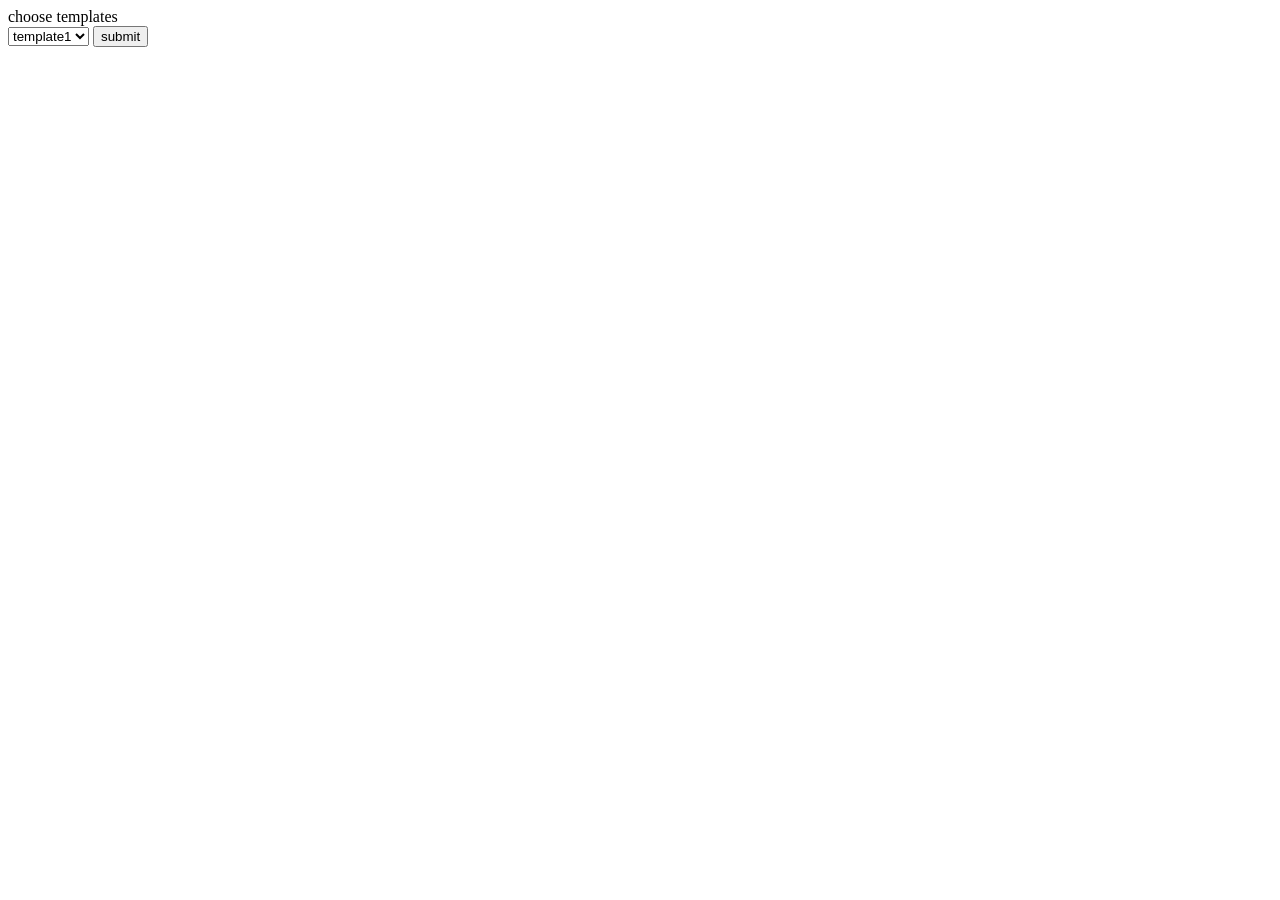
<file: website/templates/templates.html>
<!DOCTYPE html>
<html lang="en">
<head>
    <meta charset="UTF-8">
    <meta name="viewport" content="width=device-width, initial-scale=1.0">
    <title>Document</title>
</head>
<body>
    choose templates
    <form method="post">
        <select name="template" id="template">
            <option value="template1">template1</option>
            <option value="template2">template2</option>
            <option value="template3">template3</option>
        </select>
        <button type="submit">submit</button>
    </form>
</body>
</html>
</file>
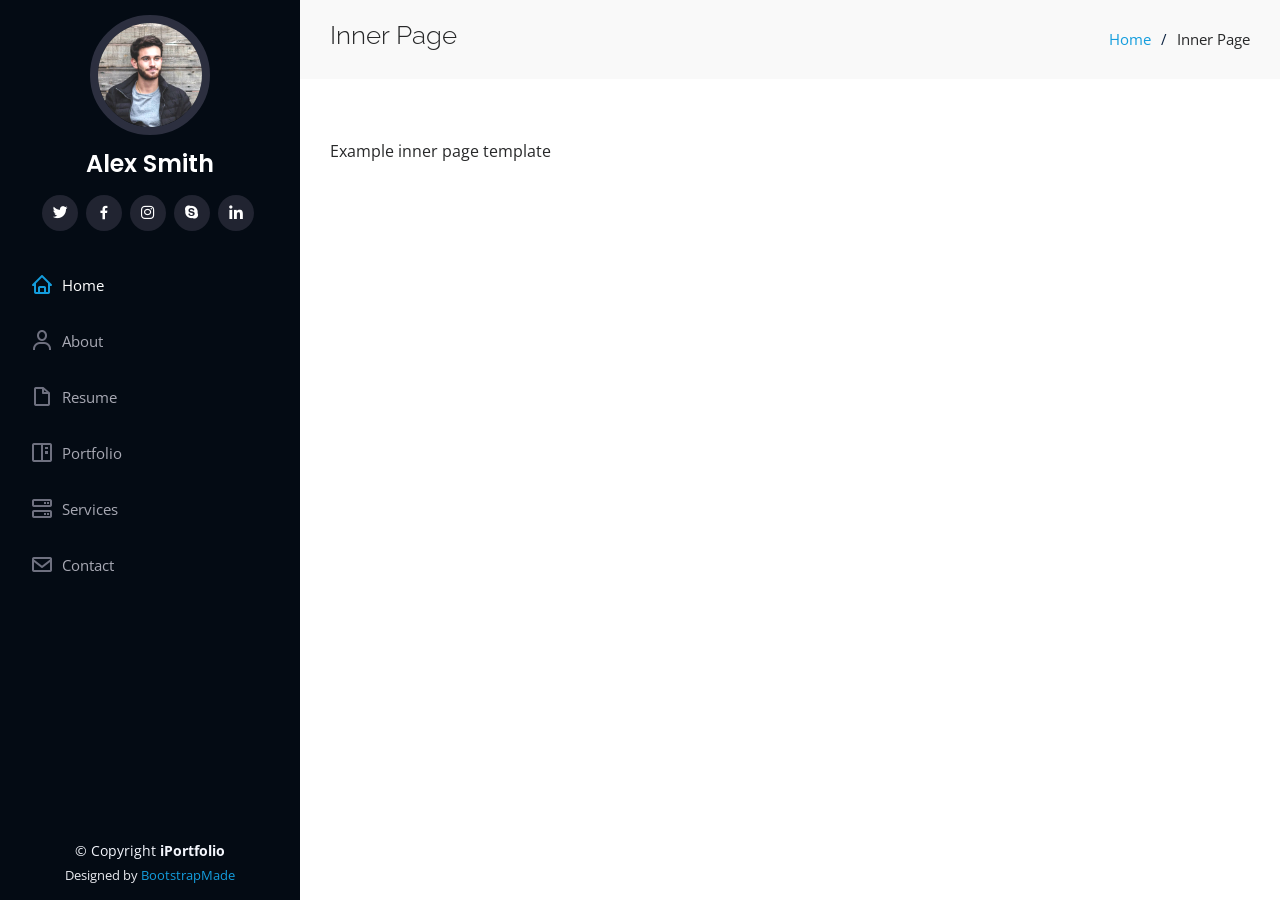
<file: website/templates/work_template/template1/inner-page.html>
<!DOCTYPE html>
<html lang="en">

<head>
  <meta charset="utf-8">
  <meta content="width=device-width, initial-scale=1.0" name="viewport">

  <title>Inner Page - iPortfolio Bootstrap Template</title>
  <meta content="" name="description">
  <meta content="" name="keywords">

  <!-- Favicons -->
  <link href="assets/img/favicon.png" rel="icon">
  <link href="assets/img/apple-touch-icon.png" rel="apple-touch-icon">

  <!-- Google Fonts -->
  <link href="https://fonts.googleapis.com/css?family=Open+Sans:300,300i,400,400i,600,600i,700,700i|Raleway:300,300i,400,400i,500,500i,600,600i,700,700i|Poppins:300,300i,400,400i,500,500i,600,600i,700,700i" rel="stylesheet">

  <!-- Vendor CSS Files -->
  <link href="assets/vendor/aos/aos.css" rel="stylesheet">
  <link href="assets/vendor/bootstrap/css/bootstrap.min.css" rel="stylesheet">
  <link href="assets/vendor/bootstrap-icons/bootstrap-icons.css" rel="stylesheet">
  <link href="assets/vendor/boxicons/css/boxicons.min.css" rel="stylesheet">
  <link href="assets/vendor/glightbox/css/glightbox.min.css" rel="stylesheet">
  <link href="assets/vendor/swiper/swiper-bundle.min.css" rel="stylesheet">

  <!-- Template Main CSS File -->
  <link href="assets/css/style.css" rel="stylesheet">

  <!-- =======================================================
  * Template Name: iPortfolio
  * Template URL: https://bootstrapmade.com/iportfolio-bootstrap-portfolio-websites-template/
  * Updated: Mar 17 2024 with Bootstrap v5.3.3
  * Author: BootstrapMade.com
  * License: https://bootstrapmade.com/license/
  ======================================================== -->
</head>

<body>

  <!-- ======= Mobile nav toggle button ======= -->
  <i class="bi bi-list mobile-nav-toggle d-xl-none"></i>

  <!-- ======= Header ======= -->
  <header id="header">
    <div class="d-flex flex-column">

      <div class="profile">
        <img src="assets/img/profile-img.jpg" alt="" class="img-fluid rounded-circle">
        <h1 class="text-light"><a href="index.html">Alex Smith</a></h1>
        <div class="social-links mt-3 text-center">
          <a href="#" class="twitter"><i class="bx bxl-twitter"></i></a>
          <a href="#" class="facebook"><i class="bx bxl-facebook"></i></a>
          <a href="#" class="instagram"><i class="bx bxl-instagram"></i></a>
          <a href="#" class="google-plus"><i class="bx bxl-skype"></i></a>
          <a href="#" class="linkedin"><i class="bx bxl-linkedin"></i></a>
        </div>
      </div>

      <nav id="navbar" class="nav-menu navbar">
        <ul>
          <li><a href="#hero" class="nav-link scrollto active"><i class="bx bx-home"></i> <span>Home</span></a></li>
          <li><a href="#about" class="nav-link scrollto"><i class="bx bx-user"></i> <span>About</span></a></li>
          <li><a href="#resume" class="nav-link scrollto"><i class="bx bx-file-blank"></i> <span>Resume</span></a></li>
          <li><a href="#portfolio" class="nav-link scrollto"><i class="bx bx-book-content"></i> <span>Portfolio</span></a></li>
          <li><a href="#services" class="nav-link scrollto"><i class="bx bx-server"></i> <span>Services</span></a></li>
          <li><a href="#contact" class="nav-link scrollto"><i class="bx bx-envelope"></i> <span>Contact</span></a></li>
        </ul>
      </nav><!-- .nav-menu -->
    </div>
  </header><!-- End Header -->

  <main id="main">

    <!-- ======= Breadcrumbs ======= -->
    <section class="breadcrumbs">
      <div class="container">

        <div class="d-flex justify-content-between align-items-center">
          <h2>Inner Page</h2>
          <ol>
            <li><a href="index.html">Home</a></li>
            <li>Inner Page</li>
          </ol>
        </div>

      </div>
    </section><!-- End Breadcrumbs -->

    <section class="inner-page">
      <div class="container">
        <p>
          Example inner page template
        </p>
      </div>
    </section>

  </main><!-- End #main -->

  <!-- ======= Footer ======= -->
  <footer id="footer">
    <div class="container">
      <div class="copyright">
        &copy; Copyright <strong><span>iPortfolio</span></strong>
      </div>
      <div class="credits">
        <!-- All the links in the footer should remain intact. -->
        <!-- You can delete the links only if you purchased the pro version. -->
        <!-- Licensing information: https://bootstrapmade.com/license/ -->
        <!-- Purchase the pro version with working PHP/AJAX contact form: https://bootstrapmade.com/iportfolio-bootstrap-portfolio-websites-template/ -->
        Designed by <a href="https://bootstrapmade.com/">BootstrapMade</a>
      </div>
    </div>
  </footer><!-- End  Footer -->

  <a href="#" class="back-to-top d-flex align-items-center justify-content-center"><i class="bi bi-arrow-up-short"></i></a>

  <!-- Vendor JS Files -->
  <script src="assets/vendor/purecounter/purecounter_vanilla.js"></script>
  <script src="assets/vendor/aos/aos.js"></script>
  <script src="assets/vendor/bootstrap/js/bootstrap.bundle.min.js"></script>
  <script src="assets/vendor/glightbox/js/glightbox.min.js"></script>
  <script src="assets/vendor/isotope-layout/isotope.pkgd.min.js"></script>
  <script src="assets/vendor/swiper/swiper-bundle.min.js"></script>
  <script src="assets/vendor/typed.js/typed.umd.js"></script>
  <script src="assets/vendor/waypoints/noframework.waypoints.js"></script>
  <script src="assets/vendor/php-email-form/validate.js"></script>

  <!-- Template Main JS File -->
  <script src="assets/js/main.js"></script>

</body>

</html>
</file>
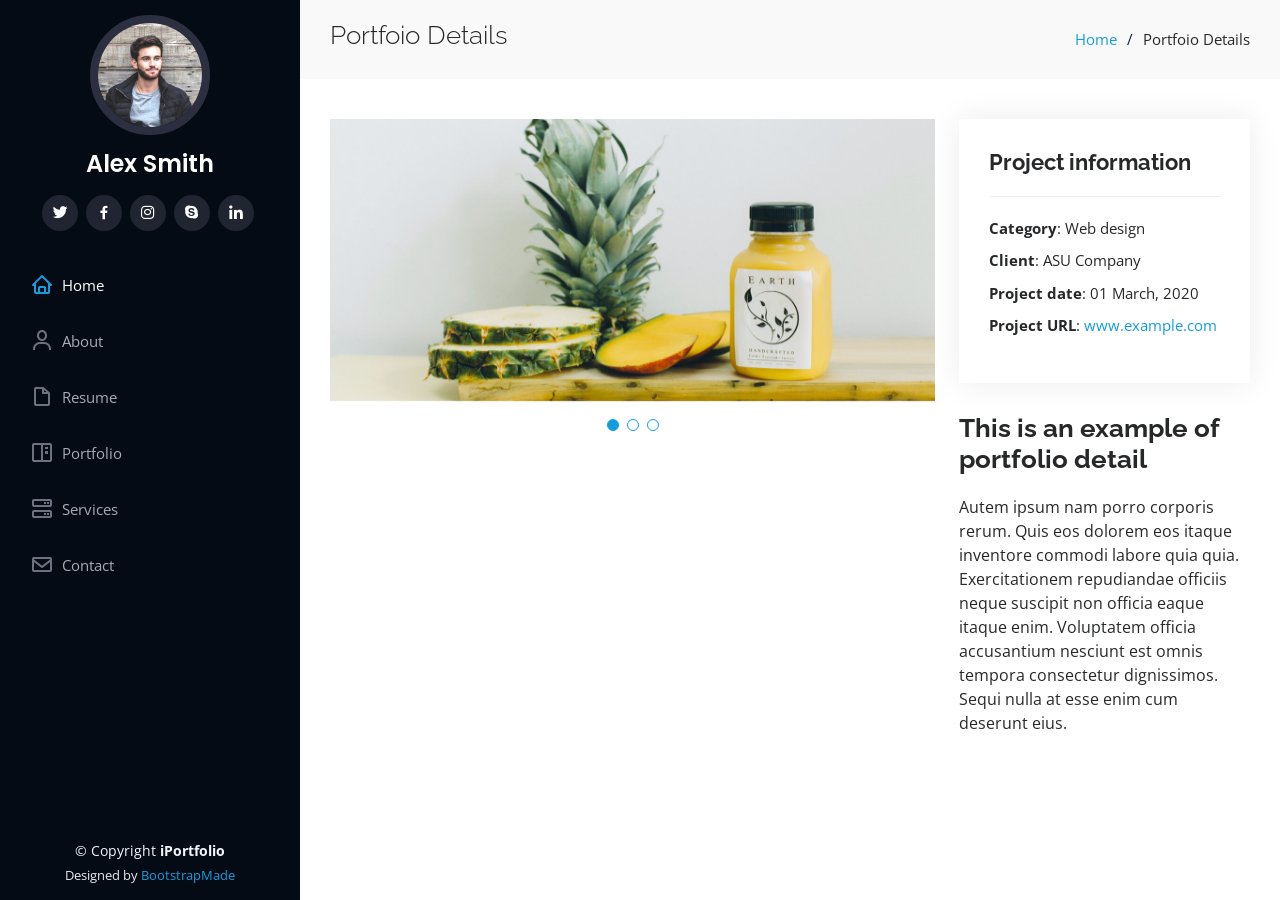
<file: website/templates/work_template/template1/portfolio-details.html>
<!DOCTYPE html>
<html lang="en">

<head>
  <meta charset="utf-8">
  <meta content="width=device-width, initial-scale=1.0" name="viewport">

  <title>Portfolio Details - iPortfolio Bootstrap Template</title>
  <meta content="" name="description">
  <meta content="" name="keywords">

  <!-- Favicons -->
  <link href="assets/img/favicon.png" rel="icon">
  <link href="assets/img/apple-touch-icon.png" rel="apple-touch-icon">

  <!-- Google Fonts -->
  <link href="https://fonts.googleapis.com/css?family=Open+Sans:300,300i,400,400i,600,600i,700,700i|Raleway:300,300i,400,400i,500,500i,600,600i,700,700i|Poppins:300,300i,400,400i,500,500i,600,600i,700,700i" rel="stylesheet">

  <!-- Vendor CSS Files -->
  <link href="assets/vendor/aos/aos.css" rel="stylesheet">
  <link href="assets/vendor/bootstrap/css/bootstrap.min.css" rel="stylesheet">
  <link href="assets/vendor/bootstrap-icons/bootstrap-icons.css" rel="stylesheet">
  <link href="assets/vendor/boxicons/css/boxicons.min.css" rel="stylesheet">
  <link href="assets/vendor/glightbox/css/glightbox.min.css" rel="stylesheet">
  <link href="assets/vendor/swiper/swiper-bundle.min.css" rel="stylesheet">

  <!-- Template Main CSS File -->
  <link href="assets/css/style.css" rel="stylesheet">

  <!-- =======================================================
  * Template Name: iPortfolio
  * Template URL: https://bootstrapmade.com/iportfolio-bootstrap-portfolio-websites-template/
  * Updated: Mar 17 2024 with Bootstrap v5.3.3
  * Author: BootstrapMade.com
  * License: https://bootstrapmade.com/license/
  ======================================================== -->
</head>

<body>

  <!-- ======= Mobile nav toggle button ======= -->
  <i class="bi bi-list mobile-nav-toggle d-xl-none"></i>

  <!-- ======= Header ======= -->
  <header id="header">
    <div class="d-flex flex-column">

      <div class="profile">
        <img src="assets/img/profile-img.jpg" alt="" class="img-fluid rounded-circle">
        <h1 class="text-light"><a href="index.html">Alex Smith</a></h1>
        <div class="social-links mt-3 text-center">
          <a href="#" class="twitter"><i class="bx bxl-twitter"></i></a>
          <a href="#" class="facebook"><i class="bx bxl-facebook"></i></a>
          <a href="#" class="instagram"><i class="bx bxl-instagram"></i></a>
          <a href="#" class="google-plus"><i class="bx bxl-skype"></i></a>
          <a href="#" class="linkedin"><i class="bx bxl-linkedin"></i></a>
        </div>
      </div>

      <nav id="navbar" class="nav-menu navbar">
        <ul>
          <li><a href="#hero" class="nav-link scrollto active"><i class="bx bx-home"></i> <span>Home</span></a></li>
          <li><a href="#about" class="nav-link scrollto"><i class="bx bx-user"></i> <span>About</span></a></li>
          <li><a href="#resume" class="nav-link scrollto"><i class="bx bx-file-blank"></i> <span>Resume</span></a></li>
          <li><a href="#portfolio" class="nav-link scrollto"><i class="bx bx-book-content"></i> <span>Portfolio</span></a></li>
          <li><a href="#services" class="nav-link scrollto"><i class="bx bx-server"></i> <span>Services</span></a></li>
          <li><a href="#contact" class="nav-link scrollto"><i class="bx bx-envelope"></i> <span>Contact</span></a></li>
        </ul>
      </nav><!-- .nav-menu -->
    </div>
  </header><!-- End Header -->

  <main id="main">

    <!-- ======= Breadcrumbs ======= -->
    <section id="breadcrumbs" class="breadcrumbs">
      <div class="container">

        <div class="d-flex justify-content-between align-items-center">
          <h2>Portfoio Details</h2>
          <ol>
            <li><a href="index.html">Home</a></li>
            <li>Portfoio Details</li>
          </ol>
        </div>

      </div>
    </section><!-- End Breadcrumbs -->

    <!-- ======= Portfolio Details Section ======= -->
    <section id="portfolio-details" class="portfolio-details">
      <div class="container">

        <div class="row gy-4">

          <div class="col-lg-8">
            <div class="portfolio-details-slider swiper">
              <div class="swiper-wrapper align-items-center">

                <div class="swiper-slide">
                  <img src="assets/img/portfolio/portfolio-details-1.jpg" alt="">
                </div>

                <div class="swiper-slide">
                  <img src="assets/img/portfolio/portfolio-details-2.jpg" alt="">
                </div>

                <div class="swiper-slide">
                  <img src="assets/img/portfolio/portfolio-details-3.jpg" alt="">
                </div>

              </div>
              <div class="swiper-pagination"></div>
            </div>
          </div>

          <div class="col-lg-4">
            <div class="portfolio-info">
              <h3>Project information</h3>
              <ul>
                <li><strong>Category</strong>: Web design</li>
                <li><strong>Client</strong>: ASU Company</li>
                <li><strong>Project date</strong>: 01 March, 2020</li>
                <li><strong>Project URL</strong>: <a href="#">www.example.com</a></li>
              </ul>
            </div>
            <div class="portfolio-description">
              <h2>This is an example of portfolio detail</h2>
              <p>
                Autem ipsum nam porro corporis rerum. Quis eos dolorem eos itaque inventore commodi labore quia quia. Exercitationem repudiandae officiis neque suscipit non officia eaque itaque enim. Voluptatem officia accusantium nesciunt est omnis tempora consectetur dignissimos. Sequi nulla at esse enim cum deserunt eius.
              </p>
            </div>
          </div>

        </div>

      </div>
    </section><!-- End Portfolio Details Section -->

  </main><!-- End #main -->

  <!-- ======= Footer ======= -->
  <footer id="footer">
    <div class="container">
      <div class="copyright">
        &copy; Copyright <strong><span>iPortfolio</span></strong>
      </div>
      <div class="credits">
        <!-- All the links in the footer should remain intact. -->
        <!-- You can delete the links only if you purchased the pro version. -->
        <!-- Licensing information: https://bootstrapmade.com/license/ -->
        <!-- Purchase the pro version with working PHP/AJAX contact form: https://bootstrapmade.com/iportfolio-bootstrap-portfolio-websites-template/ -->
        Designed by <a href="https://bootstrapmade.com/">BootstrapMade</a>
      </div>
    </div>
  </footer><!-- End  Footer -->

  <a href="#" class="back-to-top d-flex align-items-center justify-content-center"><i class="bi bi-arrow-up-short"></i></a>

  <!-- Vendor JS Files -->
  <script src="assets/vendor/purecounter/purecounter_vanilla.js"></script>
  <script src="assets/vendor/aos/aos.js"></script>
  <script src="assets/vendor/bootstrap/js/bootstrap.bundle.min.js"></script>
  <script src="assets/vendor/glightbox/js/glightbox.min.js"></script>
  <script src="assets/vendor/isotope-layout/isotope.pkgd.min.js"></script>
  <script src="assets/vendor/swiper/swiper-bundle.min.js"></script>
  <script src="assets/vendor/typed.js/typed.umd.js"></script>
  <script src="assets/vendor/waypoints/noframework.waypoints.js"></script>
  <script src="assets/vendor/php-email-form/validate.js"></script>

  <!-- Template Main JS File -->
  <script src="assets/js/main.js"></script>

</body>

</html>
</file>
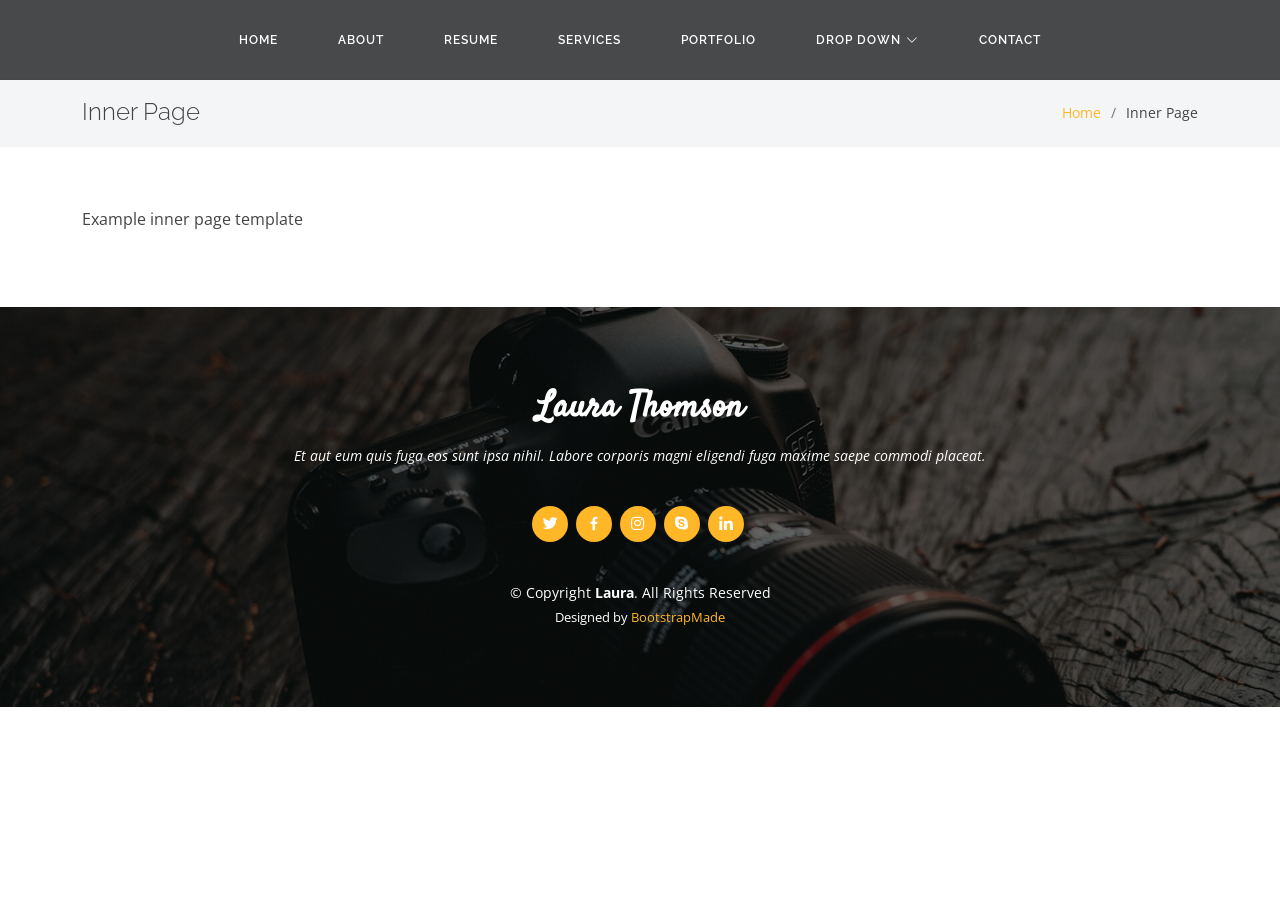
<file: website/templates/work_template/template2/inner-page.html>
<!DOCTYPE html>
<html lang="en">

<head>
  <meta charset="utf-8">
  <meta content="width=device-width, initial-scale=1.0" name="viewport">

  <title>Inner Page - Laura Bootstrap Template</title>
  <meta content="" name="description">
  <meta content="" name="keywords">

  <!-- Favicons -->
  <link href="assets/img/favicon.png" rel="icon">
  <link href="assets/img/apple-touch-icon.png" rel="apple-touch-icon">

  <!-- Google Fonts -->
  <link href="https://fonts.googleapis.com/css?family=Open+Sans:300,300i,400,400i,600,600i,700,700i|Raleway:300,300i,400,400i,500,500i,600,600i,700,700i|Satisfy" rel="stylesheet">

  <!-- Vendor CSS Files -->
  <link href="assets/vendor/bootstrap/css/bootstrap.min.css" rel="stylesheet">
  <link href="assets/vendor/bootstrap-icons/bootstrap-icons.css" rel="stylesheet">
  <link href="assets/vendor/boxicons/css/boxicons.min.css" rel="stylesheet">
  <link href="assets/vendor/glightbox/css/glightbox.min.css" rel="stylesheet">
  <link href="assets/vendor/swiper/swiper-bundle.min.css" rel="stylesheet">

  <!-- Template Main CSS File -->
  <link href="assets/css/style.css" rel="stylesheet">

  <!-- =======================================================
  * Template Name: Laura
  * Template URL: https://bootstrapmade.com/laura-free-creative-bootstrap-theme/
  * Updated: Mar 17 2024 with Bootstrap v5.3.3
  * Author: BootstrapMade.com
  * License: https://bootstrapmade.com/license/
  ======================================================== -->
</head>

<body>

  <!-- ======= Header ======= -->
  <header id="header" class="fixed-top d-flex justify-content-center align-items-center ">

    <nav id="navbar" class="navbar">
      <ul>
        <li><a class="nav-link scrollto " href="#hero">Home</a></li>
        <li><a class="nav-link scrollto" href="#about">About</a></li>
        <li><a class="nav-link scrollto" href="#resume">Resume</a></li>
        <li><a class="nav-link scrollto" href="#services">Services</a></li>
        <li><a class="nav-link scrollto " href="#portfolio">Portfolio</a></li>
        <li class="dropdown"><a href="#"><span>Drop Down</span> <i class="bi bi-chevron-down"></i></a>
          <ul>
            <li><a href="#">Drop Down 1</a></li>
            <li class="dropdown"><a href="#"><span>Deep Drop Down</span> <i class="bi bi-chevron-right"></i></a>
              <ul>
                <li><a href="#">Deep Drop Down 1</a></li>
                <li><a href="#">Deep Drop Down 2</a></li>
                <li><a href="#">Deep Drop Down 3</a></li>
                <li><a href="#">Deep Drop Down 4</a></li>
                <li><a href="#">Deep Drop Down 5</a></li>
              </ul>
            </li>
            <li><a href="#">Drop Down 2</a></li>
            <li><a href="#">Drop Down 3</a></li>
            <li><a href="#">Drop Down 4</a></li>
          </ul>
        </li>
        <li><a class="nav-link scrollto" href="#contact">Contact</a></li>
      </ul>
      <i class="bi bi-list mobile-nav-toggle"></i>
    </nav><!-- .navbar -->

  </header><!-- End Header -->

  <main id="main">

    <!-- ======= Breadcrumbs ======= -->
    <section class="breadcrumbs">
      <div class="container">

        <div class="d-flex justify-content-between align-items-center">
          <h2>Inner Page</h2>
          <ol>
            <li><a href="index.html">Home</a></li>
            <li>Inner Page</li>
          </ol>
        </div>

      </div>
    </section><!-- End Breadcrumbs -->

    <section class="inner-page">
      <div class="container">
        <p>
          Example inner page template
        </p>
      </div>
    </section>

  </main><!-- End #main -->

  <!-- ======= Footer ======= -->
  <footer id="footer">
    <div class="container">
      <h3>Laura Thomson</h3>
      <p>Et aut eum quis fuga eos sunt ipsa nihil. Labore corporis magni eligendi fuga maxime saepe commodi placeat.</p>
      <div class="social-links">
        <a href="#" class="twitter"><i class="bx bxl-twitter"></i></a>
        <a href="#" class="facebook"><i class="bx bxl-facebook"></i></a>
        <a href="#" class="instagram"><i class="bx bxl-instagram"></i></a>
        <a href="#" class="google-plus"><i class="bx bxl-skype"></i></a>
        <a href="#" class="linkedin"><i class="bx bxl-linkedin"></i></a>
      </div>
      <div class="copyright">
        &copy; Copyright <strong><span>Laura</span></strong>. All Rights Reserved
      </div>
      <div class="credits">
        <!-- All the links in the footer should remain intact. -->
        <!-- You can delete the links only if you purchased the pro version. -->
        <!-- Licensing information: https://bootstrapmade.com/license/ -->
        <!-- Purchase the pro version with working PHP/AJAX contact form: https://bootstrapmade.com/laura-free-creative-bootstrap-theme/ -->
        Designed by <a href="https://bootstrapmade.com/">BootstrapMade</a>
      </div>
    </div>
  </footer><!-- End Footer -->

  <a href="#" class="back-to-top d-flex align-items-center justify-content-center"><i class="bi bi-arrow-up-short"></i></a>

  <!-- Vendor JS Files -->
  <script src="assets/vendor/purecounter/purecounter_vanilla.js"></script>
  <script src="assets/vendor/bootstrap/js/bootstrap.bundle.min.js"></script>
  <script src="assets/vendor/glightbox/js/glightbox.min.js"></script>
  <script src="assets/vendor/isotope-layout/isotope.pkgd.min.js"></script>
  <script src="assets/vendor/swiper/swiper-bundle.min.js"></script>
  <script src="assets/vendor/waypoints/noframework.waypoints.js"></script>
  <script src="assets/vendor/php-email-form/validate.js"></script>

  <!-- Template Main JS File -->
  <script src="assets/js/main.js"></script>

</body>

</html>
</file>
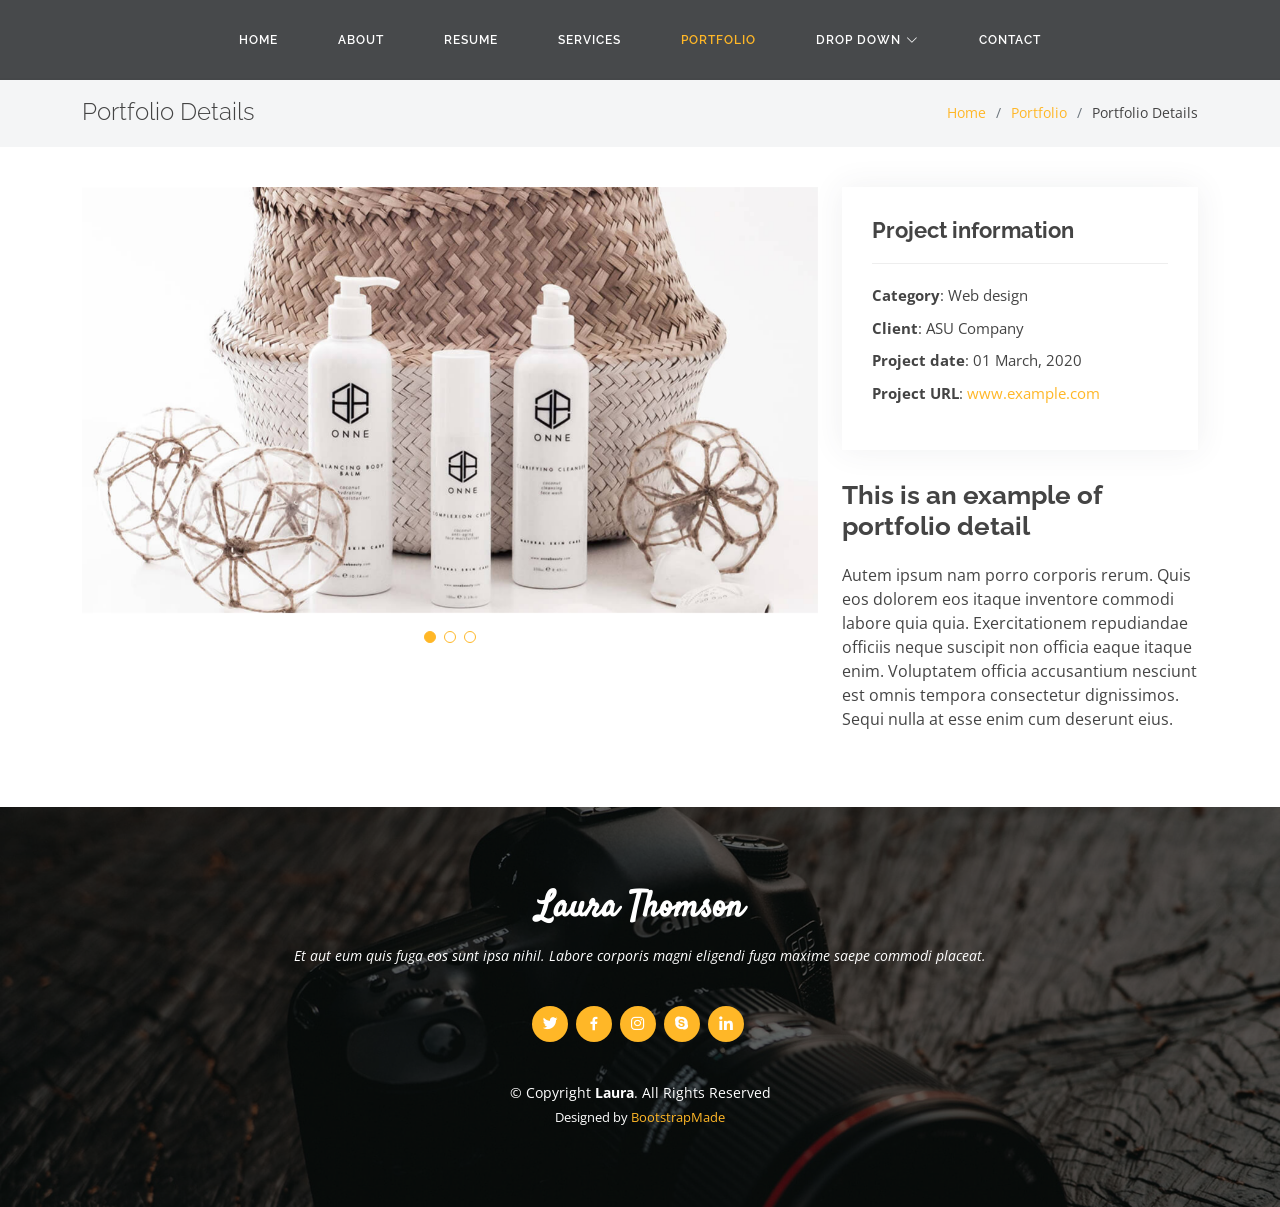
<file: website/templates/work_template/template2/portfolio-details.html>
<!DOCTYPE html>
<html lang="en">

<head>
  <meta charset="utf-8">
  <meta content="width=device-width, initial-scale=1.0" name="viewport">

  <title>Portfolio Details - Laura Bootstrap Template</title>
  <meta content="" name="description">
  <meta content="" name="keywords">

  <!-- Favicons -->
  <link href="assets/img/favicon.png" rel="icon">
  <link href="assets/img/apple-touch-icon.png" rel="apple-touch-icon">

  <!-- Google Fonts -->
  <link href="https://fonts.googleapis.com/css?family=Open+Sans:300,300i,400,400i,600,600i,700,700i|Raleway:300,300i,400,400i,500,500i,600,600i,700,700i|Satisfy" rel="stylesheet">

  <!-- Vendor CSS Files -->
  <link href="assets/vendor/bootstrap/css/bootstrap.min.css" rel="stylesheet">
  <link href="assets/vendor/bootstrap-icons/bootstrap-icons.css" rel="stylesheet">
  <link href="assets/vendor/boxicons/css/boxicons.min.css" rel="stylesheet">
  <link href="assets/vendor/glightbox/css/glightbox.min.css" rel="stylesheet">
  <link href="assets/vendor/swiper/swiper-bundle.min.css" rel="stylesheet">

  <!-- Template Main CSS File -->
  <link href="assets/css/style.css" rel="stylesheet">

  <!-- =======================================================
  * Template Name: Laura
  * Template URL: https://bootstrapmade.com/laura-free-creative-bootstrap-theme/
  * Updated: Mar 17 2024 with Bootstrap v5.3.3
  * Author: BootstrapMade.com
  * License: https://bootstrapmade.com/license/
  ======================================================== -->
</head>

<body>

  <!-- ======= Header ======= -->
  <header id="header" class="fixed-top d-flex justify-content-center align-items-center ">

    <nav id="navbar" class="navbar">
      <ul>
        <li><a class="nav-link scrollto " href="#hero">Home</a></li>
        <li><a class="nav-link scrollto" href="#about">About</a></li>
        <li><a class="nav-link scrollto" href="#resume">Resume</a></li>
        <li><a class="nav-link scrollto" href="#services">Services</a></li>
        <li><a class="nav-link scrollto active" href="#portfolio">Portfolio</a></li>
        <li class="dropdown"><a href="#"><span>Drop Down</span> <i class="bi bi-chevron-down"></i></a>
          <ul>
            <li><a href="#">Drop Down 1</a></li>
            <li class="dropdown"><a href="#"><span>Deep Drop Down</span> <i class="bi bi-chevron-right"></i></a>
              <ul>
                <li><a href="#">Deep Drop Down 1</a></li>
                <li><a href="#">Deep Drop Down 2</a></li>
                <li><a href="#">Deep Drop Down 3</a></li>
                <li><a href="#">Deep Drop Down 4</a></li>
                <li><a href="#">Deep Drop Down 5</a></li>
              </ul>
            </li>
            <li><a href="#">Drop Down 2</a></li>
            <li><a href="#">Drop Down 3</a></li>
            <li><a href="#">Drop Down 4</a></li>
          </ul>
        </li>
        <li><a class="nav-link scrollto" href="#contact">Contact</a></li>
      </ul>
      <i class="bi bi-list mobile-nav-toggle"></i>
    </nav><!-- .navbar -->

  </header><!-- End Header -->

  <main id="main">

    <!-- ======= Breadcrumbs Section ======= -->
    <section class="breadcrumbs">
      <div class="container">

        <div class="d-flex justify-content-between align-items-center">
          <h2>Portfolio Details</h2>
          <ol>
            <li><a href="index.html">Home</a></li>
            <li><a href="portfolio.html">Portfolio</a></li>
            <li>Portfolio Details</li>
          </ol>
        </div>

      </div>
    </section><!-- Breadcrumbs Section -->

    <!-- ======= Portfolio Details Section ======= -->
    <section id="portfolio-details" class="portfolio-details">
      <div class="container">

        <div class="row gy-4">

          <div class="col-lg-8">
            <div class="portfolio-details-slider swiper">
              <div class="swiper-wrapper align-items-center">

                <div class="swiper-slide">
                  <img src="assets/img/portfolio/portfolio-details-1.jpg" alt="">
                </div>

                <div class="swiper-slide">
                  <img src="assets/img/portfolio/portfolio-details-2.jpg" alt="">
                </div>

                <div class="swiper-slide">
                  <img src="assets/img/portfolio/portfolio-details-3.jpg" alt="">
                </div>

              </div>
              <div class="swiper-pagination"></div>
            </div>
          </div>

          <div class="col-lg-4">
            <div class="portfolio-info">
              <h3>Project information</h3>
              <ul>
                <li><strong>Category</strong>: Web design</li>
                <li><strong>Client</strong>: ASU Company</li>
                <li><strong>Project date</strong>: 01 March, 2020</li>
                <li><strong>Project URL</strong>: <a href="#">www.example.com</a></li>
              </ul>
            </div>
            <div class="portfolio-description">
              <h2>This is an example of portfolio detail</h2>
              <p>
                Autem ipsum nam porro corporis rerum. Quis eos dolorem eos itaque inventore commodi labore quia quia. Exercitationem repudiandae officiis neque suscipit non officia eaque itaque enim. Voluptatem officia accusantium nesciunt est omnis tempora consectetur dignissimos. Sequi nulla at esse enim cum deserunt eius.
              </p>
            </div>
          </div>

        </div>

      </div>
    </section><!-- End Portfolio Details Section -->

  </main><!-- End #main -->

  <!-- ======= Footer ======= -->
  <footer id="footer">
    <div class="container">
      <h3>Laura Thomson</h3>
      <p>Et aut eum quis fuga eos sunt ipsa nihil. Labore corporis magni eligendi fuga maxime saepe commodi placeat.</p>
      <div class="social-links">
        <a href="#" class="twitter"><i class="bx bxl-twitter"></i></a>
        <a href="#" class="facebook"><i class="bx bxl-facebook"></i></a>
        <a href="#" class="instagram"><i class="bx bxl-instagram"></i></a>
        <a href="#" class="google-plus"><i class="bx bxl-skype"></i></a>
        <a href="#" class="linkedin"><i class="bx bxl-linkedin"></i></a>
      </div>
      <div class="copyright">
        &copy; Copyright <strong><span>Laura</span></strong>. All Rights Reserved
      </div>
      <div class="credits">
        <!-- All the links in the footer should remain intact. -->
        <!-- You can delete the links only if you purchased the pro version. -->
        <!-- Licensing information: https://bootstrapmade.com/license/ -->
        <!-- Purchase the pro version with working PHP/AJAX contact form: https://bootstrapmade.com/laura-free-creative-bootstrap-theme/ -->
        Designed by <a href="https://bootstrapmade.com/">BootstrapMade</a>
      </div>
    </div>
  </footer><!-- End Footer -->

  <a href="#" class="back-to-top d-flex align-items-center justify-content-center"><i class="bi bi-arrow-up-short"></i></a>

  <!-- Vendor JS Files -->
  <script src="assets/vendor/purecounter/purecounter_vanilla.js"></script>
  <script src="assets/vendor/bootstrap/js/bootstrap.bundle.min.js"></script>
  <script src="assets/vendor/glightbox/js/glightbox.min.js"></script>
  <script src="assets/vendor/isotope-layout/isotope.pkgd.min.js"></script>
  <script src="assets/vendor/swiper/swiper-bundle.min.js"></script>
  <script src="assets/vendor/waypoints/noframework.waypoints.js"></script>
  <script src="assets/vendor/php-email-form/validate.js"></script>

  <!-- Template Main JS File -->
  <script src="assets/js/main.js"></script>

</body>

</html>
</file>
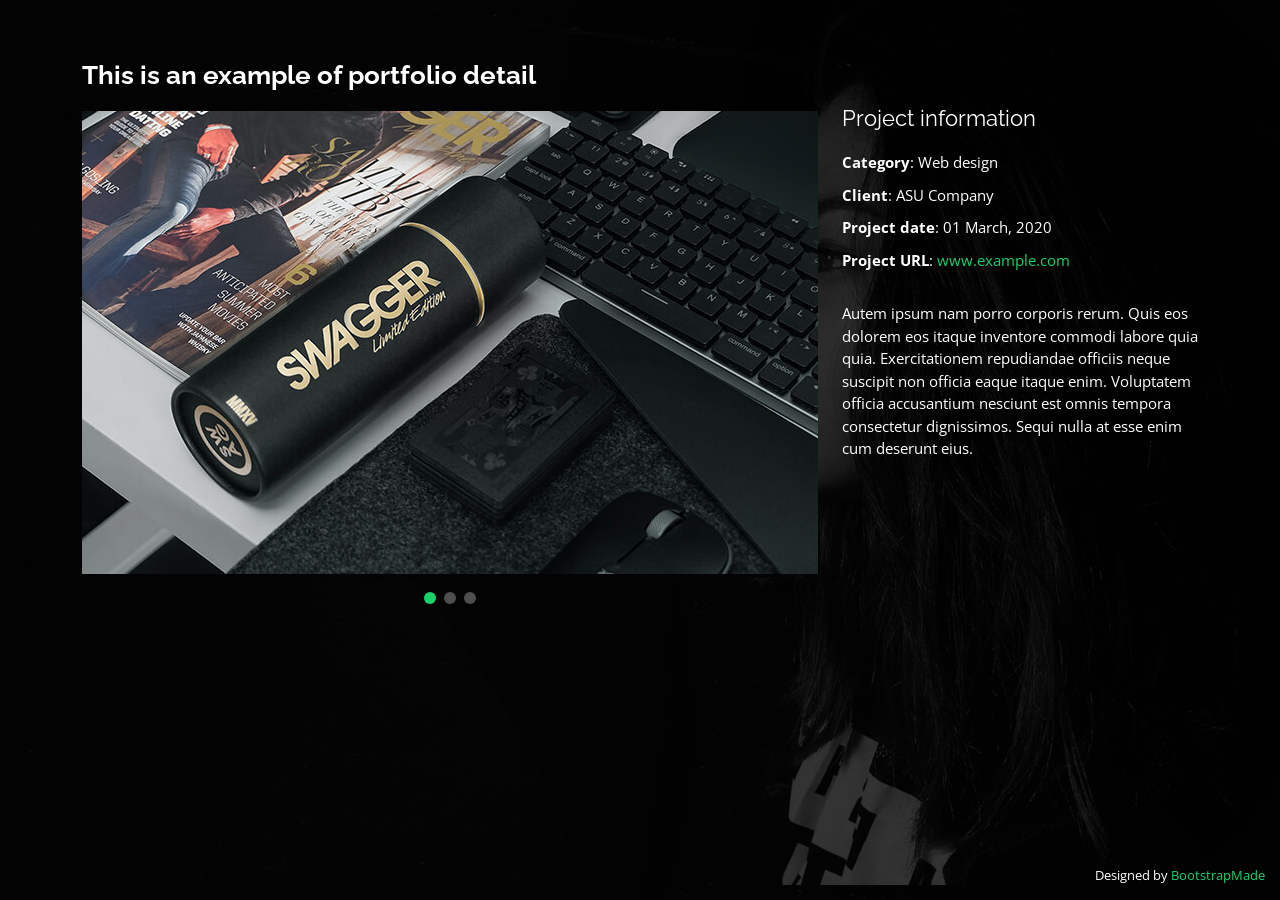
<file: website/templates/work_template/template3/portfolio-details.html>
<!DOCTYPE html>
<html lang="en">

<head>
  <meta charset="utf-8">
  <meta content="width=device-width, initial-scale=1.0" name="viewport">

  <title>Portfolio Details - Personal Bootstrap Template</title>
  <meta content="" name="description">
  <meta content="" name="keywords">

  <!-- Favicons -->
  <link href="assets/img/favicon.png" rel="icon">
  <link href="assets/img/apple-touch-icon.png" rel="apple-touch-icon">

  <!-- Google Fonts -->
  <link href="https://fonts.googleapis.com/css?family=Open+Sans:300,300i,400,400i,600,600i,700,700i|Raleway:300,300i,400,400i,500,500i,600,600i,700,700i|Poppins:300,300i,400,400i,500,500i,600,600i,700,700i" rel="stylesheet">

  <!-- Vendor CSS Files -->
  <link href="assets/vendor/bootstrap/css/bootstrap.min.css" rel="stylesheet">
  <link href="assets/vendor/bootstrap-icons/bootstrap-icons.css" rel="stylesheet">
  <link href="assets/vendor/boxicons/css/boxicons.min.css" rel="stylesheet">
  <link href="assets/vendor/glightbox/css/glightbox.min.css" rel="stylesheet">
  <link href="assets/vendor/remixicon/remixicon.css" rel="stylesheet">
  <link href="assets/vendor/swiper/swiper-bundle.min.css" rel="stylesheet">

  <!-- Template Main CSS File -->
  <link href="assets/css/style.css" rel="stylesheet">

  <!-- =======================================================
  * Template Name: Personal
  * Template URL: https://bootstrapmade.com/personal-free-resume-bootstrap-template/
  * Updated: Mar 17 2024 with Bootstrap v5.3.3
  * Author: BootstrapMade.com
  * License: https://bootstrapmade.com/license/
  ======================================================== -->
</head>

<body>

  <main id="main">

    <!-- ======= Portfolio Details ======= -->
    <div id="portfolio-details" class="portfolio-details">
      <div class="container">

        <div class="row">

          <div class="col-lg-8">
            <h2 class="portfolio-title">This is an example of portfolio detail</h2>

            <div class="portfolio-details-slider swiper">
              <div class="swiper-wrapper align-items-center">

                <div class="swiper-slide">
                  <img src="assets/img/portfolio/portfolio-details-1.jpg" alt="">
                </div>

                <div class="swiper-slide">
                  <img src="assets/img/portfolio/portfolio-details-2.jpg" alt="">
                </div>

                <div class="swiper-slide">
                  <img src="assets/img/portfolio/portfolio-details-3.jpg" alt="">
                </div>

              </div>
              <div class="swiper-pagination"></div>
            </div>

          </div>

          <div class="col-lg-4 portfolio-info">
            <h3>Project information</h3>
            <ul>
              <li><strong>Category</strong>: Web design</li>
              <li><strong>Client</strong>: ASU Company</li>
              <li><strong>Project date</strong>: 01 March, 2020</li>
              <li><strong>Project URL</strong>: <a href="#">www.example.com</a></li>
            </ul>

            <p>
              Autem ipsum nam porro corporis rerum. Quis eos dolorem eos itaque inventore commodi labore quia quia. Exercitationem repudiandae officiis neque suscipit non officia eaque itaque enim. Voluptatem officia accusantium nesciunt est omnis tempora consectetur dignissimos. Sequi nulla at esse enim cum deserunt eius.
            </p>
          </div>

        </div>

      </div>
    </div><!-- End Portfolio Details -->

  </main><!-- End #main -->

  <div class="credits">
    <!-- All the links in the footer should remain intact. -->
    <!-- You can delete the links only if you purchased the pro version. -->
    <!-- Licensing information: https://bootstrapmade.com/license/ -->
    <!-- Purchase the pro version with working PHP/AJAX contact form: https://bootstrapmade.com/personal-free-resume-bootstrap-template/ -->
    Designed by <a href="https://bootstrapmade.com/">BootstrapMade</a>
  </div>

  <!-- Vendor JS Files -->
  <script src="assets/vendor/purecounter/purecounter_vanilla.js"></script>
  <script src="assets/vendor/bootstrap/js/bootstrap.bundle.min.js"></script>
  <script src="assets/vendor/glightbox/js/glightbox.min.js"></script>
  <script src="assets/vendor/isotope-layout/isotope.pkgd.min.js"></script>
  <script src="assets/vendor/swiper/swiper-bundle.min.js"></script>
  <script src="assets/vendor/waypoints/noframework.waypoints.js"></script>
  <script src="assets/vendor/php-email-form/validate.js"></script>

  <!-- Template Main JS File -->
  <script src="assets/js/main.js"></script>

</body>

</html>
</file>
<file: website/templates/work_template/template1/assets/css/style.css>
/**
* Template Name: iPortfolio
* Template URL: https://bootstrapmade.com/iportfolio-bootstrap-portfolio-websites-template/
* Updated: Mar 17 2024 with Bootstrap v5.3.3
* Author: BootstrapMade.com
* License: https://bootstrapmade.com/license/
*/

/*--------------------------------------------------------------
# General
--------------------------------------------------------------*/
body {
  font-family: "Open Sans", sans-serif;
  color: #272829;
}

a {
  color: #149ddd;
  text-decoration: none;
}

a:hover {
  color: #37b3ed;
  text-decoration: none;
}

h1,
h2,
h3,
h4,
h5,
h6 {
  font-family: "Raleway", sans-serif;
}

/*--------------------------------------------------------------
# Back to top button
--------------------------------------------------------------*/
.back-to-top {
  position: fixed;
  visibility: hidden;
  opacity: 0;
  right: 15px;
  bottom: 15px;
  z-index: 996;
  background: #149ddd;
  width: 40px;
  height: 40px;
  border-radius: 50px;
  transition: all 0.4s;
}

.back-to-top i {
  font-size: 28px;
  color: #fff;
  line-height: 0;
}

.back-to-top:hover {
  background: #2eafec;
  color: #fff;
}

.back-to-top.active {
  visibility: visible;
  opacity: 1;
}

/*--------------------------------------------------------------
# Header
--------------------------------------------------------------*/
#header {
  position: fixed;
  top: 0;
  left: 0;
  bottom: 0;
  width: 300px;
  transition: all ease-in-out 0.5s;
  z-index: 9997;
  transition: all 0.5s;
  padding: 0 15px;
  background: #040b14;
  overflow-y: auto;
}

#header .profile img {
  margin: 15px auto;
  display: block;
  width: 120px;
  border: 8px solid #2c2f3f;
}

#header .profile h1 {
  font-size: 24px;
  margin: 0;
  padding: 0;
  font-weight: 600;
  -moz-text-align-last: center;
  text-align-last: center;
  font-family: "Poppins", sans-serif;
}

#header .profile h1 a,
#header .profile h1 a:hover {
  color: #fff;
  text-decoration: none;
}

#header .profile .social-links a {
  font-size: 18px;
  display: inline-block;
  background: #212431;
  color: #fff;
  line-height: 1;
  padding: 8px 0;
  margin-right: 4px;
  border-radius: 50%;
  text-align: center;
  width: 36px;
  height: 36px;
  transition: 0.3s;
}

#header .profile .social-links a:hover {
  background: #149ddd;
  color: #fff;
  text-decoration: none;
}

#main {
  margin-left: 300px;
}

.container,
.container-fluid {
  padding-left: 30px;
  padding-right: 30px;
}

@media (max-width: 1199px) {
  #header {
    left: -300px;
  }

  #main {
    margin-left: 0;
  }

  .container,
  .container-fluid {
    padding-left: 12px;
    padding-right: 12px;
  }
}

/*--------------------------------------------------------------
# Navigation Menu
--------------------------------------------------------------*/
/* Desktop Navigation */
.nav-menu {
  padding: 30px 0 0 0;
}

.nav-menu * {
  margin: 0;
  padding: 0;
  list-style: none;
}

.nav-menu>ul>li {
  position: relative;
  white-space: nowrap;
}

.nav-menu a,
.nav-menu a:focus {
  display: flex;
  align-items: center;
  color: #a8a9b4;
  padding: 12px 15px;
  margin-bottom: 8px;
  transition: 0.3s;
  font-size: 15px;
}

.nav-menu a i,
.nav-menu a:focus i {
  font-size: 24px;
  padding-right: 8px;
  color: #6f7180;
}

.nav-menu a:hover,
.nav-menu .active,
.nav-menu .active:focus,
.nav-menu li:hover>a {
  text-decoration: none;
  color: #fff;
}

.nav-menu a:hover i,
.nav-menu .active i,
.nav-menu .active:focus i,
.nav-menu li:hover>a i {
  color: #149ddd;
}

/* Mobile Navigation */
.mobile-nav-toggle {
  position: fixed;
  right: 15px;
  top: 15px;
  z-index: 9998;
  border: 0;
  font-size: 24px;
  transition: all 0.4s;
  outline: none !important;
  background-color: #149ddd;
  color: #fff;
  width: 40px;
  height: 40px;
  display: inline-flex;
  align-items: center;
  justify-content: center;
  line-height: 0;
  border-radius: 50px;
  cursor: pointer;
}

.mobile-nav-active {
  overflow: hidden;
}

.mobile-nav-active #header {
  left: 0;
}

/*--------------------------------------------------------------
# Hero Section
--------------------------------------------------------------*/
#hero {
  width: 100%;
  height: 100vh;
  background: url("../img/hero-bg.jpg") top center;
  background-size: cover;
}

#hero:before {
  content: "";
  background: rgba(5, 13, 24, 0.3);
  position: absolute;
  bottom: 0;
  top: 0;
  left: 0;
  right: 0;
  z-index: 1;
}

#hero .hero-container {
  position: relative;
  z-index: 2;
  min-width: 300px;
}

#hero h1 {
  margin: 0 0 10px 0;
  font-size: 64px;
  font-weight: 700;
  line-height: 56px;
  color: #fff;
}

#hero p {
  color: #fff;
  margin-bottom: 50px;
  font-size: 26px;
  font-family: "Poppins", sans-serif;
}

#hero p span {
  color: #fff;
  padding-bottom: 4px;
  letter-spacing: 1px;
  border-bottom: 3px solid #149ddd;
}

@media (min-width: 1024px) {
  #hero {
    background-attachment: fixed;
  }
}

@media (max-width: 768px) {
  #hero h1 {
    font-size: 28px;
    line-height: 36px;
  }

  #hero h2 {
    font-size: 18px;
    line-height: 24px;
    margin-bottom: 30px;
  }
}

/*--------------------------------------------------------------
# Sections General
--------------------------------------------------------------*/
section {
  padding: 60px 0;
  overflow: hidden;
}

.section-bg {
  background: #f5f8fd;
}

.section-title {
  padding-bottom: 30px;
}

.section-title h2 {
  font-size: 32px;
  font-weight: bold;
  margin-bottom: 20px;
  padding-bottom: 20px;
  position: relative;
  color: #173b6c;
}

.section-title h2::after {
  content: "";
  position: absolute;
  display: block;
  width: 50px;
  height: 3px;
  background: #149ddd;
  bottom: 0;
  left: 0;
}

.section-title p {
  margin-bottom: 0;
}

/*--------------------------------------------------------------
# About
--------------------------------------------------------------*/
.about .content h3 {
  font-weight: 700;
  font-size: 26px;
  color: #173b6c;
}

.about .content ul {
  list-style: none;
  padding: 0;
}

.about .content ul li {
  margin-bottom: 20px;
  display: flex;
  align-items: center;
}

.about .content ul strong {
  margin-right: 10px;
}

.about .content ul i {
  font-size: 16px;
  margin-right: 5px;
  color: #149ddd;
  line-height: 0;
}

.about .content p:last-child {
  margin-bottom: 0;
}

/*--------------------------------------------------------------
# Facts
--------------------------------------------------------------*/
.facts {
  padding-bottom: 30px;
}

.facts .count-box {
  padding: 30px;
  width: 100%;
}

.facts .count-box i {
  display: block;
  font-size: 44px;
  color: #149ddd;
  float: left;
  line-height: 0;
}

.facts .count-box span {
  font-size: 48px;
  line-height: 40px;
  display: block;
  font-weight: 700;
  color: #050d18;
  margin-left: 60px;
}

.facts .count-box p {
  padding: 15px 0 0 0;
  margin: 0 0 0 60px;
  font-family: "Raleway", sans-serif;
  font-size: 14px;
  color: #122f57;
}

.facts .count-box a {
  font-weight: 600;
  display: block;
  margin-top: 20px;
  color: #122f57;
  font-size: 15px;
  font-family: "Poppins", sans-serif;
  transition: ease-in-out 0.3s;
}

.facts .count-box a:hover {
  color: #1f5297;
}

/*--------------------------------------------------------------
# Akills
--------------------------------------------------------------*/
.skills .progress {
  height: 60px;
  display: block;
  background: none;
  border-radius: 0;
}

.skills .progress .skill {
  padding: 0;
  margin: 0 0 6px 0;
  text-transform: uppercase;
  display: block;
  font-weight: 600;
  font-family: "Poppins", sans-serif;
  color: #050d18;
}

.skills .progress .skill .val {
  float: right;
  font-style: normal;
}

.skills .progress-bar-wrap {
  background: #dce8f8;
  height: 10px;
}

.skills .progress-bar {
  width: 1px;
  height: 10px;
  transition: 0.9s;
  background-color: #149ddd;
}

/*--------------------------------------------------------------
# Resume
--------------------------------------------------------------*/
.resume .resume-title {
  font-size: 26px;
  font-weight: 700;
  margin-top: 20px;
  margin-bottom: 20px;
  color: #050d18;
}

.resume .resume-item {
  padding: 0 0 20px 20px;
  margin-top: -2px;
  border-left: 2px solid #1f5297;
  position: relative;
}

.resume .resume-item h4 {
  line-height: 18px;
  font-size: 18px;
  font-weight: 600;
  text-transform: uppercase;
  font-family: "Poppins", sans-serif;
  color: #050d18;
  margin-bottom: 10px;
}

.resume .resume-item h5 {
  font-size: 16px;
  background: #e4edf9;
  padding: 5px 15px;
  display: inline-block;
  font-weight: 600;
  margin-bottom: 10px;
}

.resume .resume-item ul {
  padding-left: 20px;
}

.resume .resume-item ul li {
  padding-bottom: 10px;
}

.resume .resume-item:last-child {
  padding-bottom: 0;
}

.resume .resume-item::before {
  content: "";
  position: absolute;
  width: 16px;
  height: 16px;
  border-radius: 50px;
  left: -9px;
  top: 0;
  background: #fff;
  border: 2px solid #1f5297;
}

/*--------------------------------------------------------------
# Portfolio
--------------------------------------------------------------*/
.portfolio .portfolio-item {
  margin-bottom: 30px;
}

.portfolio #portfolio-flters {
  padding: 0;
  margin: 0 auto 35px auto;
  list-style: none;
  text-align: center;
  background: #fff;
  border-radius: 50px;
  padding: 2px 15px;
}

.portfolio #portfolio-flters li {
  cursor: pointer;
  display: inline-block;
  padding: 10px 15px 8px 15px;
  font-size: 14px;
  font-weight: 600;
  line-height: 1;
  text-transform: uppercase;
  color: #272829;
  margin-bottom: 5px;
  transition: all 0.3s ease-in-out;
}

.portfolio #portfolio-flters li:hover,
.portfolio #portfolio-flters li.filter-active {
  color: #149ddd;
}

.portfolio #portfolio-flters li:last-child {
  margin-right: 0;
}

.portfolio .portfolio-wrap {
  transition: 0.3s;
  position: relative;
  overflow: hidden;
  z-index: 1;
}

.portfolio .portfolio-wrap::before {
  content: "";
  background: rgba(255, 255, 255, 0.5);
  position: absolute;
  left: 0;
  right: 0;
  top: 0;
  bottom: 0;
  transition: all ease-in-out 0.3s;
  z-index: 2;
  opacity: 0;
}

.portfolio .portfolio-wrap .portfolio-links {
  opacity: 1;
  left: 0;
  right: 0;
  bottom: -60px;
  z-index: 3;
  position: absolute;
  transition: all ease-in-out 0.3s;
  display: flex;
  justify-content: center;
}

.portfolio .portfolio-wrap .portfolio-links a {
  color: #fff;
  font-size: 28px;
  text-align: center;
  background: rgba(20, 157, 221, 0.75);
  transition: 0.3s;
  width: 50%;
}

.portfolio .portfolio-wrap .portfolio-links a:hover {
  background: rgba(20, 157, 221, 0.95);
}

.portfolio .portfolio-wrap .portfolio-links a+a {
  border-left: 1px solid #37b3ed;
}

.portfolio .portfolio-wrap:hover::before {
  top: 0;
  left: 0;
  right: 0;
  bottom: 0;
  opacity: 1;
}

.portfolio .portfolio-wrap:hover .portfolio-links {
  opacity: 1;
  bottom: 0;
}

/*--------------------------------------------------------------
# Portfolio Details
--------------------------------------------------------------*/
.portfolio-details {
  padding-top: 40px;
}

.portfolio-details .portfolio-details-slider img {
  width: 100%;
}

.portfolio-details .portfolio-details-slider .swiper-pagination {
  margin-top: 20px;
  position: relative;
}

.portfolio-details .portfolio-details-slider .swiper-pagination .swiper-pagination-bullet {
  width: 12px;
  height: 12px;
  background-color: #fff;
  opacity: 1;
  border: 1px solid #149ddd;
}

.portfolio-details .portfolio-details-slider .swiper-pagination .swiper-pagination-bullet-active {
  background-color: #149ddd;
}

.portfolio-details .portfolio-info {
  padding: 30px;
  box-shadow: 0px 0 30px rgba(5, 13, 24, 0.08);
}

.portfolio-details .portfolio-info h3 {
  font-size: 22px;
  font-weight: 700;
  margin-bottom: 20px;
  padding-bottom: 20px;
  border-bottom: 1px solid #eee;
}

.portfolio-details .portfolio-info ul {
  list-style: none;
  padding: 0;
  font-size: 15px;
}

.portfolio-details .portfolio-info ul li+li {
  margin-top: 10px;
}

.portfolio-details .portfolio-description {
  padding-top: 30px;
}

.portfolio-details .portfolio-description h2 {
  font-size: 26px;
  font-weight: 700;
  margin-bottom: 20px;
}

.portfolio-details .portfolio-description p {
  padding: 0;
}

/*--------------------------------------------------------------
# Services
--------------------------------------------------------------*/
.services .icon-box {
  margin-bottom: 20px;
}

.services .icon {
  float: left;
  display: flex;
  align-items: center;
  justify-content: center;
  width: 54px;
  height: 54px;
  background: #149ddd;
  border-radius: 50%;
  transition: 0.5s;
  border: 1px solid #149ddd;
}

.services .icon i {
  color: #fff;
  font-size: 24px;
  line-height: 0;
}

.services .icon-box:hover .icon {
  background: #fff;
}

.services .icon-box:hover .icon i {
  color: #149ddd;
}

.services .title {
  margin-left: 80px;
  font-weight: 700;
  margin-bottom: 15px;
  font-size: 18px;
}

.services .title a {
  color: #343a40;
}

.services .title a:hover {
  color: #149ddd;
}

.services .description {
  margin-left: 80px;
  line-height: 24px;
  font-size: 14px;
}

/*--------------------------------------------------------------
# Testimonials
--------------------------------------------------------------*/
.testimonials .testimonials-carousel,
.testimonials .testimonials-slider {
  overflow: hidden;
}

.testimonials .testimonial-item {
  box-sizing: content-box;
  text-align: center;
  min-height: 320px;
}

.testimonials .testimonial-item .testimonial-img {
  width: 90px;
  border-radius: 50%;
  margin: 0 auto;
}

.testimonials .testimonial-item h3 {
  font-size: 18px;
  font-weight: bold;
  margin: 10px 0 5px 0;
  color: #111;
}

.testimonials .testimonial-item h4 {
  font-size: 14px;
  color: #999;
  margin: 0;
}

.testimonials .testimonial-item .quote-icon-left,
.testimonials .testimonial-item .quote-icon-right {
  color: #c3e8fa;
  font-size: 26px;
}

.testimonials .testimonial-item .quote-icon-left {
  display: inline-block;
  left: -5px;
  position: relative;
}

.testimonials .testimonial-item .quote-icon-right {
  display: inline-block;
  right: -5px;
  position: relative;
  top: 10px;
}

.testimonials .testimonial-item p {
  font-style: italic;
  margin: 0 15px 15px 15px;
  padding: 20px;
  background: #fff;
  position: relative;
  margin-bottom: 35px;
  border-radius: 6px;
  box-shadow: 0px 2px 15px rgba(0, 0, 0, 0.1);
}

.testimonials .testimonial-item p::after {
  content: "";
  width: 0;
  height: 0;
  border-top: 20px solid #fff;
  border-right: 20px solid transparent;
  border-left: 20px solid transparent;
  position: absolute;
  bottom: -20px;
  left: calc(50% - 20px);
}

.testimonials .swiper-pagination {
  margin-top: 20px;
  position: relative;
}

.testimonials .swiper-pagination .swiper-pagination-bullet {
  width: 12px;
  height: 12px;
  background-color: #fff;
  opacity: 1;
  border: 1px solid #149ddd;
}

.testimonials .swiper-pagination .swiper-pagination-bullet-active {
  background-color: #149ddd;
}

/*--------------------------------------------------------------
# Contact
--------------------------------------------------------------*/
.contact {
  padding-bottom: 130px;
}

.contact .info {
  padding: 30px;
  background: #fff;
  width: 100%;
  box-shadow: 0 0 24px 0 rgba(0, 0, 0, 0.12);
}

.contact .info i {
  font-size: 20px;
  color: #149ddd;
  float: left;
  width: 44px;
  height: 44px;
  background: #dff3fc;
  display: flex;
  justify-content: center;
  align-items: center;
  border-radius: 50px;
  transition: all 0.3s ease-in-out;
}

.contact .info h4 {
  padding: 0 0 0 60px;
  font-size: 22px;
  font-weight: 600;
  margin-bottom: 5px;
  color: #050d18;
}

.contact .info p {
  padding: 0 0 10px 60px;
  margin-bottom: 20px;
  font-size: 14px;
  color: #173b6c;
}

.contact .info .email p {
  padding-top: 5px;
}

.contact .info .social-links {
  padding-left: 60px;
}

.contact .info .social-links a {
  font-size: 18px;
  display: inline-block;
  background: #333;
  color: #fff;
  line-height: 1;
  padding: 8px 0;
  border-radius: 50%;
  text-align: center;
  width: 36px;
  height: 36px;
  transition: 0.3s;
  margin-right: 10px;
}

.contact .info .social-links a:hover {
  background: #149ddd;
  color: #fff;
}

.contact .info .email:hover i,
.contact .info .address:hover i,
.contact .info .phone:hover i {
  background: #149ddd;
  color: #fff;
}

.contact .php-email-form {
  width: 100%;
  padding: 30px;
  background: #fff;
  box-shadow: 0 0 24px 0 rgba(0, 0, 0, 0.12);
}

.contact .php-email-form .form-group {
  padding-bottom: 8px;
}

.contact .php-email-form .validate {
  display: none;
  color: red;
  margin: 0 0 15px 0;
  font-weight: 400;
  font-size: 13px;
}

.contact .php-email-form .error-message {
  display: none;
  color: #fff;
  background: #ed3c0d;
  text-align: left;
  padding: 15px;
  font-weight: 600;
}

.contact .php-email-form .error-message br+br {
  margin-top: 25px;
}

.contact .php-email-form .sent-message {
  display: none;
  color: #fff;
  background: #18d26e;
  text-align: center;
  padding: 15px;
  font-weight: 600;
}

.contact .php-email-form .loading {
  display: none;
  background: #fff;
  text-align: center;
  padding: 15px;
}

.contact .php-email-form .loading:before {
  content: "";
  display: inline-block;
  border-radius: 50%;
  width: 24px;
  height: 24px;
  margin: 0 10px -6px 0;
  border: 3px solid #18d26e;
  border-top-color: #eee;
  animation: animate-loading 1s linear infinite;
}

.contact .php-email-form .form-group {
  margin-bottom: 15px;
}

.contact .php-email-form label {
  padding-bottom: 8px;
}

.contact .php-email-form input,
.contact .php-email-form textarea {
  border-radius: 0;
  box-shadow: none;
  font-size: 14px;
}

.contact .php-email-form input {
  height: 44px;
}

.contact .php-email-form textarea {
  padding: 10px 15px;
}

.contact .php-email-form button[type=submit] {
  background: #149ddd;
  border: 0;
  padding: 10px 24px;
  color: #fff;
  transition: 0.4s;
  border-radius: 4px;
}

.contact .php-email-form button[type=submit]:hover {
  background: #37b3ed;
}

@keyframes animate-loading {
  0% {
    transform: rotate(0deg);
  }

  100% {
    transform: rotate(360deg);
  }
}

/*--------------------------------------------------------------
# Breadcrumbs
--------------------------------------------------------------*/
.breadcrumbs {
  padding: 20px 0;
  background: #f9f9f9;
}

.breadcrumbs h2 {
  font-size: 26px;
  font-weight: 300;
}

.breadcrumbs ol {
  display: flex;
  flex-wrap: wrap;
  list-style: none;
  padding: 0;
  margin: 0;
  font-size: 15px;
}

.breadcrumbs ol li+li {
  padding-left: 10px;
}

.breadcrumbs ol li+li::before {
  display: inline-block;
  padding-right: 10px;
  color: #0e2442;
  content: "/";
}

@media (max-width: 768px) {
  .breadcrumbs .d-flex {
    display: block !important;
  }

  .breadcrumbs ol {
    display: block;
  }

  .breadcrumbs ol li {
    display: inline-block;
  }
}

/*--------------------------------------------------------------
# Footer
--------------------------------------------------------------*/
#footer {
  padding: 15px;
  color: #f4f6fd;
  font-size: 14px;
  position: fixed;
  left: 0;
  bottom: 0;
  width: 300px;
  z-index: 9999;
  background: #040b14;
}

#footer .copyright {
  text-align: center;
}

#footer .credits {
  padding-top: 5px;
  text-align: center;
  font-size: 13px;
  color: #eaebf0;
}

@media (max-width: 1199px) {
  #footer {
    position: static;
    width: auto;
    padding-right: 20px 15px;
  }
}
</file>
<file: website/templates/work_template/template2/assets/css/style.css>
/**
* Template Name: Laura
* Template URL: https://bootstrapmade.com/laura-free-creative-bootstrap-theme/
* Updated: Mar 17 2024 with Bootstrap v5.3.3
* Author: BootstrapMade.com
* License: https://bootstrapmade.com/license/
*/

/*--------------------------------------------------------------
# General
--------------------------------------------------------------*/
body {
  font-family: "Open Sans", sans-serif;
  color: #444444;
}

a {
  color: #ffb727;
  text-decoration: none;
}

a:hover {
  color: #ffc85a;
  text-decoration: none;
}

h1,
h2,
h3,
h4,
h5,
h6 {
  font-family: "Raleway", sans-serif;
}

/*--------------------------------------------------------------
# Back to top button
--------------------------------------------------------------*/
.back-to-top {
  position: fixed;
  visibility: hidden;
  opacity: 0;
  right: 15px;
  bottom: 15px;
  z-index: 996;
  background: #ffb727;
  width: 40px;
  height: 40px;
  border-radius: 4px;
  transition: all 0.4s;
}

.back-to-top i {
  font-size: 28px;
  color: #fff;
  line-height: 0;
}

.back-to-top:hover {
  background: #ffc550;
  color: #fff;
}

.back-to-top.active {
  visibility: visible;
  opacity: 1;
}

/*--------------------------------------------------------------
# Header
--------------------------------------------------------------*/
#header {
  z-index: 997;
  transition: all 0.5s;
  height: 80px;
  background: rgba(25, 28, 31, 0.8);
}

#header.header-transparent {
  background: transparent;
}

#header.header-scrolled {
  height: 60px;
  background: rgba(25, 28, 31, 0.8);
}

/*--------------------------------------------------------------
# Navigation Menu
--------------------------------------------------------------*/
/**
* Desktop Navigation 
*/
.navbar {
  padding: 0;
}

.navbar ul {
  margin: 0;
  padding: 0;
  display: flex;
  list-style: none;
  align-items: center;
}

.navbar li ,
.navbar p{
  position: relative;
  display: flex;
  align-items: center;
  justify-content: space-between;
  padding: 10px 15px;
  color: #fff;
  white-space: nowrap;
  transition: 0.3s;
  font-size: 12px;
  font-family: "Raleway", sans-serif;
  text-transform: uppercase;
  font-weight: 600;
  letter-spacing: 1px;
  margin-bottom: 0rem;
}

.navbar a,
.navbar a:focus {
  display: flex;
  align-items: center;
  justify-content: space-between;
  padding: 10px 15px;
  color: #fff;
  white-space: nowrap;
  transition: 0.3s;
  font-size: 12px;
  font-family: "Raleway", sans-serif;
  text-transform: uppercase;
  font-weight: 600;
  letter-spacing: 1px;
}

.navbar a i,
.navbar a:focus i {
  font-size: 12px;
  line-height: 0;
  margin-left: 5px;
}

.navbar a:hover,
.navbar .active,
.navbar p:hover,
.navbar .active:focus,
.navbar li:hover>a {
  color: #ffb727;
  cursor: pointer;
}

.navbar .dropdown ul {
  display: block;
  position: absolute;
  left: 14px;
  top: calc(100% + 30px);
  margin: 0;
  padding: 10px 0;
  z-index: 99;
  opacity: 0;
  visibility: hidden;
  background: #fff;
  box-shadow: 0px 0px 30px rgba(127, 137, 161, 0.25);
  transition: 0.3s;
  border-radius: 4px;
}

.navbar .dropdown ul li {
  min-width: 200px;
}

.navbar .dropdown ul a {
  padding: 10px 20px;
  font-size: 14px;
  text-transform: none;
  font-weight: 400;
  color: #3b434a;
  letter-spacing: 1px;
}

.navbar .dropdown ul a i {
  font-size: 12px;
}

.navbar .dropdown ul a:hover,
.navbar .dropdown ul .active:hover,
.navbar .dropdown ul li:hover>a {
  color: #ffb727;
}

.navbar .dropdown:hover>ul {
  opacity: 1;
  top: 100%;
  visibility: visible;
}

.navbar .dropdown .dropdown ul {
  top: 0;
  left: calc(100% - 30px);
  visibility: hidden;
}

.navbar .dropdown .dropdown:hover>ul {
  opacity: 1;
  top: 0;
  left: 100%;
  visibility: visible;
}

@media (max-width: 1366px) {
  .navbar .dropdown .dropdown ul {
    left: -90%;
  }

  .navbar .dropdown .dropdown:hover>ul {
    left: -100%;
  }
}

/**
* Mobile Navigation 
*/
.mobile-nav-toggle {
  color: #fff;
  font-size: 28px;
  cursor: pointer;
  display: none;
  line-height: 0;
  transition: 0.5s;
}

@media (max-width: 991px) {
  .mobile-nav-toggle {
    display: block;
  }

  .navbar ul {
    display: none;
  }
}

.navbar-mobile {
  position: fixed;
  overflow: hidden;
  top: 0;
  right: 0;
  left: 0;
  bottom: 0;
  background: rgba(36, 41, 46, 0.9);
  transition: 0.3s;
  z-index: 999;
}

.navbar-mobile .mobile-nav-toggle {
  position: absolute;
  top: 15px;
  right: 15px;
}

.navbar-mobile ul {
  display: block;
  position: absolute;
  top: 55px;
  right: 15px;
  bottom: 15px;
  left: 15px;
  padding: 10px 0;
  border-radius: 10px;
  background-color: #fff;
  overflow-y: auto;
  transition: 0.3s;
}

.navbar-mobile a,
.navbar-mobile a:focus {
  padding: 10px 20px;
  font-size: 14px;
  color: #3b434a;
}

.navbar-mobile a:hover,
.navbar-mobile .active,
.navbar-mobile li:hover>a {
  color: #ffb727;
}

.navbar-mobile .getstarted,
.navbar-mobile .getstarted:focus {
  margin: 15px;
}

.navbar-mobile .dropdown ul {
  position: static;
  display: none;
  margin: 10px 20px;
  padding: 10px 0;
  z-index: 99;
  opacity: 1;
  visibility: visible;
  background: #fff;
  box-shadow: 0px 0px 30px rgba(127, 137, 161, 0.25);
}

.navbar-mobile .dropdown ul li {
  min-width: 200px;
}

.navbar-mobile .dropdown ul a {
  padding: 10px 20px;
}

.navbar-mobile .dropdown ul a i {
  font-size: 12px;
}

.navbar-mobile .dropdown ul a:hover,
.navbar-mobile .dropdown ul .active:hover,
.navbar-mobile .dropdown ul li:hover>a {
  color: #ffb727;
}

.navbar-mobile .dropdown>.dropdown-active {
  display: block;
}

/*--------------------------------------------------------------
# Hero Section
--------------------------------------------------------------*/
#hero {
  width: 100%;
  height: 100vh;
  background: url("../img/hero-bg.jpg") top right;
  background-size: cover;
  position: relative;
}

#hero:before {
  content: "";
  background: rgba(0, 0, 0, 0.65);
  position: absolute;
  bottom: 0;
  top: 0;
  left: 0;
  right: 0;
}

#hero .hero-container {
  position: absolute;
  bottom: 0;
  top: 0;
  left: 0;
  right: 0;
  display: flex;
  justify-content: center;
  align-items: center;
  flex-direction: column;
  padding: 0 15px;
}

#hero h1 {
  margin: 0 0 10px 0;
  font-size: 64px;
  font-family: "Satisfy", serif;
  color: #fff;
}

#hero h2 {
  color: #eee;
  margin-bottom: 50px;
  font-size: 13px;
  font-weight: 500;
  letter-spacing: 1px;
  text-transform: uppercase;
}

#hero .btn-scroll {
  transition: 0.4s;
  color: rgba(255, 255, 255, 0.6);
  animation: up-down 1s ease-in-out infinite alternate-reverse both;
}

#hero .btn-scroll i {
  font-size: 48px;
}

#hero .btn-scroll:hover {
  color: #ffb727;
}

@media (min-width: 1024px) {
  #hero {
    background-attachment: fixed;
  }
}

@media (max-width: 575px) {
  #hero h1 {
    font-size: 40px;
  }

  #hero h2 {
    text-align: center;
    margin-bottom: 30px;
  }
}

@keyframes up-down {
  0% {
    transform: translateY(5px);
  }

  100% {
    transform: translateY(-5px);
  }
}

/*--------------------------------------------------------------
# Sections General
--------------------------------------------------------------*/
section {
  padding: 60px 0;
}

.section-bg {
  background-color: white;
}

.section-title {
  text-align: center;
  padding: 30px 0;
  position: relative;
}

.section-title h2 {
  font-size: 32px;
  font-weight: 700;
  text-transform: uppercase;
  margin-bottom: 20px;
  padding-bottom: 0;
  color: #3b434a;
  position: relative;
  z-index: 2;
}

.section-title span {
  position: absolute;
  top: 30px;
  color: #eef0f2;
  left: 0;
  right: 0;
  z-index: 1;
  font-weight: 700;
  font-size: 52px;
  text-transform: uppercase;
  line-height: 0;
}

.section-title p {
  margin-bottom: 0;
  position: relative;
  z-index: 2;
}

@media (max-width: 575px) {
  .section-title h2 {
    font-size: 28px;
    margin-bottom: 15px;
  }

  .section-title span {
    font-size: 38px;
  }
}

/*--------------------------------------------------------------
# Breadcrumbs
--------------------------------------------------------------*/
.breadcrumbs {
  padding: 20px 0;
  background-color: #f4f5f6;
  min-height: 40px;
  margin-top: 78px;
}

@media (max-width: 992px) {
  .breadcrumbs {
    margin-top: 60px;
  }
}

.breadcrumbs h2 {
  font-size: 24px;
  font-weight: 300;
  margin: 0;
}

@media (max-width: 992px) {
  .breadcrumbs h2 {
    margin: 0 0 10px 0;
  }
}

.breadcrumbs ol {
  display: flex;
  flex-wrap: wrap;
  list-style: none;
  padding: 0;
  margin: 0;
  font-size: 14px;
}

.breadcrumbs ol li+li {
  padding-left: 10px;
}

.breadcrumbs ol li+li::before {
  display: inline-block;
  padding-right: 10px;
  color: #6c757d;
  content: "/";
}

@media (max-width: 768px) {
  .breadcrumbs .d-flex {
    display: block !important;
  }

  .breadcrumbs ol {
    display: block;
  }

  .breadcrumbs ol li {
    display: inline-block;
  }
}

/*--------------------------------------------------------------
# About Me
--------------------------------------------------------------*/
.about .content h3 {
  font-weight: 700;
  font-size: 26px;
  color: #3b434a;
  text-transform: uppercase;
}

.about .content ul {
  list-style: none;
  padding: 0;
}

.about .content ul li {
  margin-bottom: 20px;
  display: flex;
  align-items: center;
}

.about .content ul strong {
  margin-right: 10px;
}

.about .content ul i {
  font-size: 16px;
  margin-right: 5px;
  color: #ffb727;
  line-height: 0;
}

.about .content p:last-child {
  margin-bottom: 0;
}

.about .content .count-box {
  width: 100%;
}

.about .content .count-box i {
  display: block;
  font-size: 36px;
  color: #ffb727;
  float: left;
  line-height: 0;
}

.about .content .count-box span {
  font-size: 36px;
  line-height: 30px;
  display: block;
  font-weight: 700;
  color: #3b434a;
  margin-left: 50px;
}

.about .content .count-box p {
  padding: 15px 0 0 0;
  margin: 0 0 0 50px;
  font-family: "Raleway", sans-serif;
  font-size: 14px;
  color: #5d6a75;
}

.about .content .count-box a {
  font-weight: 600;
  display: block;
  margin-top: 20px;
  color: #5d6a75;
  font-size: 15px;
  font-family: "Satisfy", serif;
  transition: ease-in-out 0.3s;
}

.about .content .count-box a:hover {
  color: #82909c;
}

.about .image {
  background: url("../img/me.jpg") center center no-repeat;
  background-size: cover;
  min-height: 500px;
}

.about .skills-content {
  margin-top: 30px;
}

.about .skills-content .progress {
  height: 60px;
  display: block;
  background: none;
  border-radius: 0;
}

.about .skills-content .progress .skill {
  padding: 10px 0;
  margin: 0 0 6px 0;
  text-transform: uppercase;
  display: block;
  font-weight: 700;
  font-family: "Raleway", sans-serif;
  color: #3b434a;
}

.about .skills-content .progress .skill .val {
  float: right;
  font-style: normal;
}

.about .skills-content .progress-bar-wrap {
  background: #e6e8eb;
}

.about .skills-content .progress-bar {
  width: 1px;
  height: 10px;
  transition: 0.9s;
  background-color: #ffb727;
}

/*--------------------------------------------------------------
# My Resume
--------------------------------------------------------------*/
.resume .resume-title {
  font-size: 26px;
  font-weight: 700;
  margin-top: 20px;
  margin-bottom: 20px;
  color: #3b434a;
}

.resume .resume-item {
  padding: 0 0 20px 20px;
  margin-top: -2px;
  border-left: 2px solid #82909c;
  position: relative;
}

.resume .resume-item h4 {
  line-height: 18px;
  font-size: 16px;
  font-weight: 700;
  text-transform: uppercase;
  color: #ffb727;
  margin-bottom: 10px;
}

.resume .resume-item h5 {
  font-size: 16px;
  background: #eef0f2;
  padding: 5px 15px;
  display: inline-block;
  font-weight: 600;
  margin-bottom: 10px;
}

.resume .resume-item ul {
  padding-left: 20px;
}

.resume .resume-item ul li {
  padding-bottom: 10px;
}

.resume .resume-item:last-child {
  padding-bottom: 0;
}

.resume .resume-item::before {
  content: "";
  position: absolute;
  width: 16px;
  height: 16px;
  border-radius: 50px;
  left: -9px;
  top: 0;
  background: #fff;
  border: 2px solid #82909c;
}

/*--------------------------------------------------------------
# My Services
--------------------------------------------------------------*/
.services .icon-box {
  padding: 30px;
  position: relative;
  overflow: hidden;
  background: #fff;
  box-shadow: 0 10px 29px 0 rgba(68, 88, 144, 0.1);
  transition: all 0.3s ease-in-out;
  text-align: center;
  border: 1px solid #fff;
}

.services .icon {
  margin: 0 auto 20px auto;
  padding-top: 17px;
  display: inline-block;
  text-align: center;
  border-radius: 50%;
  width: 72px;
  height: 72px;
  background: #fff4df;
}

.services .icon i {
  font-size: 36px;
  line-height: 1;
  color: #ffb727;
}

.services .title {
  font-weight: 700;
  margin-bottom: 15px;
  font-size: 18px;
}

.services .title a {
  color: #111;
  transition: 0.3s;
}

.services .description {
  font-size: 15px;
  line-height: 28px;
  margin-bottom: 0;
}

.services .icon-box:hover {
  border-color: #ffb727;
}

.services .icon-box:hover .title a {
  color: #ffb727;
}

/*--------------------------------------------------------------
# Testimonials
--------------------------------------------------------------*/
.testimonials {
  padding: 80px 0;
  background: url("../img/testimonials-bg.jpg") no-repeat;
  background-position: center center;
  background-size: cover;
  position: relative;
}

.testimonials::before {
  content: "";
  position: absolute;
  left: 0;
  right: 0;
  top: 0;
  bottom: 0;
  background: rgba(14, 16, 17, 0.7);
}

.testimonials .section-header {
  margin-bottom: 40px;
}

.testimonials .testimonials-carousel,
.testimonials .testimonials-slider {
  overflow: hidden;
}

.testimonials .testimonial-item {
  text-align: center;
  color: #fff;
}

.testimonials .testimonial-item .testimonial-img {
  width: 100px;
  border-radius: 50%;
  border: 6px solid rgba(255, 255, 255, 0.15);
  margin: 0 auto;
}

.testimonials .testimonial-item h3 {
  font-size: 20px;
  font-weight: bold;
  margin: 10px 0 5px 0;
  color: #fff;
}

.testimonials .testimonial-item h4 {
  font-size: 14px;
  color: #ddd;
  margin: 0 0 15px 0;
}

.testimonials .testimonial-item .quote-icon-left,
.testimonials .testimonial-item .quote-icon-right {
  color: rgba(255, 255, 255, 0.4);
  font-size: 26px;
}

.testimonials .testimonial-item .quote-icon-left {
  display: inline-block;
  left: -5px;
  position: relative;
}

.testimonials .testimonial-item .quote-icon-right {
  display: inline-block;
  right: -5px;
  position: relative;
  top: 10px;
}

.testimonials .testimonial-item p {
  font-style: italic;
  margin: 0 auto 15px auto;
  color: #eee;
}

.testimonials .swiper-pagination {
  margin-top: 20px;
  position: relative;
}

.testimonials .swiper-pagination .swiper-pagination-bullet {
  width: 12px;
  height: 12px;
  opacity: 1;
  background-color: rgba(255, 255, 255, 0.4);
}

.testimonials .swiper-pagination .swiper-pagination-bullet-active {
  background-color: #ffb727;
}

@media (min-width: 992px) {
  .testimonials .testimonial-item p {
    width: 80%;
  }
}

/*--------------------------------------------------------------
# My Portfolio
--------------------------------------------------------------*/
.portfolio #portfolio-flters {
  list-style: none;
  margin-bottom: 20px;
}

.portfolio #portfolio-flters li {
  cursor: pointer;
  display: inline-block;
  margin: 0 10px 10px 10px;
  font-size: 15px;
  font-weight: 600;
  line-height: 1;
  padding: 7px 10px;
  text-transform: uppercase;
  color: #444444;
  transition: all 0.3s ease-in-out;
  border: 2px solid #fff;
}

.portfolio #portfolio-flters li:hover,
.portfolio #portfolio-flters li.filter-active {
  color: #f3a200;
  border-color: #ffb727;
}

.portfolio .portfolio-item {
  margin-bottom: 30px;
}

.portfolio .portfolio-item .portfolio-img {
  overflow: hidden;
}

.portfolio .portfolio-item .portfolio-img img {
  transition: all 0.8s ease-in-out;
}

.portfolio .portfolio-item .portfolio-info {
  opacity: 0;
  position: absolute;
  left: 15px;
  bottom: 0;
  z-index: 3;
  right: 15px;
  transition: all ease-in-out 0.3s;
  background: rgba(0, 0, 0, 0.5);
  padding: 10px 15px;
}

.portfolio .portfolio-item .portfolio-info h4 {
  font-size: 18px;
  color: #fff;
  font-weight: 600;
  color: #fff;
  margin-bottom: 0px;
}

.portfolio .portfolio-item .portfolio-info p {
  color: rgba(255, 255, 255, 0.8);
  font-size: 14px;
  margin-bottom: 0;
}

.portfolio .portfolio-item .portfolio-info .preview-link,
.portfolio .portfolio-item .portfolio-info .details-link {
  position: absolute;
  right: 40px;
  font-size: 24px;
  top: calc(50% - 18px);
  color: #fff;
  transition: 0.3s;
}

.portfolio .portfolio-item .portfolio-info .preview-link:hover,
.portfolio .portfolio-item .portfolio-info .details-link:hover {
  color: #ffc041;
}

.portfolio .portfolio-item .portfolio-info .details-link {
  right: 10px;
}

.portfolio .portfolio-item:hover .portfolio-img img {
  transform: scale(1.2);
}

.portfolio .portfolio-item:hover .portfolio-info {
  opacity: 1;
}

/*--------------------------------------------------------------
# Portfolio Details
--------------------------------------------------------------*/
.portfolio-details {
  padding-top: 40px;
}

.portfolio-details .portfolio-details-slider img {
  width: 100%;
}

.portfolio-details .portfolio-details-slider .swiper-pagination {
  margin-top: 20px;
  position: relative;
}

.portfolio-details .portfolio-details-slider .swiper-pagination .swiper-pagination-bullet {
  width: 12px;
  height: 12px;
  background-color: #fff;
  opacity: 1;
  border: 1px solid #ffb727;
}

.portfolio-details .portfolio-details-slider .swiper-pagination .swiper-pagination-bullet-active {
  background-color: #ffb727;
}

.portfolio-details .portfolio-info {
  padding: 30px;
  box-shadow: 0px 0 30px rgba(59, 67, 74, 0.08);
}

.portfolio-details .portfolio-info h3 {
  font-size: 22px;
  font-weight: 700;
  margin-bottom: 20px;
  padding-bottom: 20px;
  border-bottom: 1px solid #eee;
}

.portfolio-details .portfolio-info ul {
  list-style: none;
  padding: 0;
  font-size: 15px;
}

.portfolio-details .portfolio-info ul li+li {
  margin-top: 10px;
}

.portfolio-details .portfolio-description {
  padding-top: 30px;
}

.portfolio-details .portfolio-description h2 {
  font-size: 26px;
  font-weight: 700;
  margin-bottom: 20px;
}

.portfolio-details .portfolio-description p {
  padding: 0;
}

/*--------------------------------------------------------------
# Pricing
--------------------------------------------------------------*/
.pricing .box {
  padding: 20px;
  background: #fff;
  text-align: center;
  box-shadow: 0px 0px 4px rgba(0, 0, 0, 0.12);
  border-radius: 5px;
  position: relative;
  overflow: hidden;
}

.pricing h3 {
  font-weight: 400;
  margin: -20px -20px 20px -20px;
  padding: 20px 15px;
  font-size: 16px;
  font-weight: 600;
  color: #777777;
  background: #f8f8f8;
}

.pricing h4 {
  font-size: 36px;
  color: #ffb727;
  font-weight: 600;
  font-family: "Open Sans", sans-serif;
  margin-bottom: 20px;
}

.pricing h4 sup {
  font-size: 20px;
  top: -12px;
  left: -3px;
}

.pricing h4 span {
  color: #bababa;
  font-size: 16px;
  font-weight: 300;
}

.pricing ul {
  padding: 0;
  list-style: none;
  color: #444444;
  text-align: center;
  line-height: 20px;
  font-size: 14px;
}

.pricing ul li {
  padding-bottom: 16px;
}

.pricing ul i {
  color: #ffb727;
  font-size: 18px;
  padding-right: 4px;
}

.pricing ul .na {
  color: #ccc;
  text-decoration: line-through;
}

.pricing .btn-wrap {
  margin: 20px -20px -20px -20px;
  padding: 20px 15px;
  background: #f8f8f8;
  text-align: center;
}

.pricing .btn-buy {
  background: #ffb727;
  display: inline-block;
  padding: 8px 35px;
  border-radius: 4px;
  color: #fff;
  transition: none;
  font-size: 14px;
  font-weight: 400;
  font-family: "Raleway", sans-serif;
  font-weight: 600;
  transition: 0.3s;
}

.pricing .btn-buy:hover {
  background: #ffc85a;
}

.pricing .featured h3 {
  color: #fff;
  background: #ffb727;
}

.pricing .advanced {
  width: 200px;
  position: absolute;
  top: 18px;
  right: -68px;
  transform: rotate(45deg);
  z-index: 1;
  font-size: 14px;
  padding: 1px 0 3px 0;
  background: #ffb727;
  color: #fff;
}

/*--------------------------------------------------------------
# Contact Me
--------------------------------------------------------------*/
.contact .info-box {
  color: #444444;
  text-align: center;
  box-shadow: 0 0 30px rgba(214, 215, 216, 0.6);
  padding: 20px 0 30px 0;
}

.contact .info-box i.bx {
  font-size: 24px;
  color: #ffb727;
  border-radius: 50%;
  padding: 15px;
  background: #fff6e4;
}

.contact .info-box h3 {
  font-size: 20px;
  color: #777777;
  font-weight: 700;
  margin: 10px 0;
}

.contact .info-box p {
  padding: 0;
  line-height: 24px;
  font-size: 14px;
  margin-bottom: 0;
}

.contact .social-links {
  margin-top: 15px;
  display: flex;
  justify-content: center;
}

.contact .social-links a {
  font-size: 18px;
  display: inline-block;
  color: #687683;
  line-height: 1;
  margin: 0 8px;
  transition: 0.3s;
  padding: 14px;
  border-radius: 50px;
  border: 1px solid #dde1e4;
}

.contact .social-links a:hover {
  color: #fff;
  border-color: #ffb727;
  background: #ffb727;
}

.contact .php-email-form {
  box-shadow: 0 0 30px rgba(214, 215, 216, 0.6);
  padding: 27px;
}

.contact .php-email-form .validate {
  display: none;
  color: red;
  margin: 0 0 15px 0;
  font-weight: 400;
  font-size: 13px;
}

.contact .php-email-form .error-message {
  display: none;
  color: #fff;
  background: #ed3c0d;
  text-align: left;
  padding: 15px;
  font-weight: 600;
}

.contact .php-email-form .error-message br+br {
  margin-top: 25px;
}

.contact .php-email-form .sent-message {
  display: none;
  color: #fff;
  background: #18d26e;
  text-align: center;
  padding: 15px;
  font-weight: 600;
}

.contact .php-email-form .loading {
  display: none;
  background: #fff;
  text-align: center;
  padding: 15px;
}

.contact .php-email-form .loading:before {
  content: "";
  display: inline-block;
  border-radius: 50%;
  width: 24px;
  height: 24px;
  margin: 0 10px -6px 0;
  border: 3px solid #18d26e;
  border-top-color: #eee;
  animation: animate-loading 1s linear infinite;
}

.contact .php-email-form input,
.contact .php-email-form textarea {
  border-radius: 0;
  box-shadow: none;
  font-size: 14px;
}

.contact .php-email-form input::focus,
.contact .php-email-form textarea::focus {
  background-color: #ffb727;
}

.contact .php-email-form input {
  padding: 10px 15px;
}

.contact .php-email-form textarea {
  padding: 12px 15px;
}

.contact .php-email-form button[type=submit] {
  background: #ffb727;
  border: 0;
  padding: 10px 24px;
  color: #fff;
  transition: 0.4s;
  border-radius: 5px;
}

.contact .php-email-form button[type=submit]:hover {
  background: #ffc85a;
}

@keyframes animate-loading {
  0% {
    transform: rotate(0deg);
  }

  100% {
    transform: rotate(360deg);
  }
}

/*--------------------------------------------------------------
# Footer
--------------------------------------------------------------*/
#footer {
  background: url("../img/footer-bg.jpg") top center no-repeat;
  background-size: cover;
  color: #fff;
  font-size: 14px;
  text-align: center;
  padding: 80px 0;
  position: relative;
}

#footer::before {
  content: "";
  position: absolute;
  left: 0;
  right: 0;
  top: 0;
  bottom: 0;
  background: rgba(0, 0, 0, 0.6);
}

#footer .container {
  position: relative;
}

#footer h3 {
  font-size: 36px;
  font-weight: 700;
  color: #fff;
  position: relative;
  font-family: "Satisfy", serif;
  padding: 0;
  margin: 0 0 15px 0;
}

#footer p {
  font-size: 15;
  font-style: italic;
  padding: 0;
  margin: 0 0 40px 0;
}

#footer .social-links {
  margin: 0 0 40px 0;
}

#footer .social-links a {
  font-size: 18px;
  display: inline-block;
  background: #ffb727;
  color: #fff;
  line-height: 1;
  padding: 8px 0;
  margin-right: 4px;
  border-radius: 50%;
  text-align: center;
  width: 36px;
  height: 36px;
  transition: 0.3s;
}

#footer .social-links a:hover {
  background: #f3a200;
  color: #fff;
  text-decoration: none;
}

#footer .copyright {
  margin: 0 0 5px 0;
}

#footer .credits {
  font-size: 13px;
}

.skilldiv {
 
  height: 76vh;
  width: 74vw;
  background: white;
  display: flex;
  border-radius: 8px;
  justify-content: center;
  align-items: center;
  left: 50%;
  bottom: 10%;
  position: absolute;
  transform: translate(-50%, 68%) scale(0.1);
  z-index: -1;
  visibility: hidden;
  transition: 0.3s;
  flex-direction: column;
  overflow: auto;
  scrollbar-width: none;
}
.steps{
  position: absolute;
  top: 0;
  width: 74vw;
  height: 40px;
  margin: 0 auto;
  display: flex;
  align-items: center;
  box-shadow: 0 -1px 5px -1px #000;
}
.stepcol{
  width: 18.5vw;
  text-align: center;
  color: #333;
  position: relative;
}
#prog{
  position: absolute;
  height: 100%;
  width: 18.5vw;
  background: linear-gradient(to right,rgb(255, 77, 0),#ffad06);
}
#prog::after{
  content: '';
  height: 0;
  width: 0;
  border-top: 20px solid transparent;
  border-bottom: 20px solid transparent;
  position: absolute;
  right: -20px;
  top: 0;
  border-left: 20px solid #ffad06;
}
.popup{
  position: fixed;
  transform: translate(-50%, 0%)scale(1);
  visibility: visible;
  z-index: 10;
  border: 2px solid #FFB727;
}
.skilldiv h3{
  position: relative;
  text-align: center;
  margin-bottom: 4rem;
  color: #FFB727
}
.skilldiv form{
  position: absolute;
  width: 90%;
  top: 4rem;
  transition: 0.5s;
}
.skilldiv .free input{
  width: 10%;
  padding: 0;
  margin: 0;
}
.skilldiv form .inp{
  width: 40%;
  padding: 10px 5px;
  margin: 5px 34px;
  border: 0;
  border-bottom: 1px solid #999;
  outline: none;
  background: transparent;
}
.free{
  width: 41%;
  color: #7a7d82;
  margin: 5px 34px;
  padding: 10px 5px;
}
.skilldiv .bt{
  display: flex;
  width: 100%;
  margin: 30px auto;
  text-align: center;
  justify-content: center;
  flex-wrap: nowrap;
}

.skilldiv .bts{
  width: 10rem;
  height: 2rem;
  margin: 0 10px;
  background: linear-gradient(to right,rgb(255, 77, 0),#ffad06);
  border-radius: 30px;
  border: 0;
  outline: none;
  color: #fff;
  cursor: pointer;
}
.experience{
  height: 265px;
  border-bottom: 2px solid black;
}
.rem{
  position: relative;
  right: -24%;
  bottom: -5%;
}
.skills{
  height: 134px;
  border-bottom: 2px solid black;
}
.remS{
  position: relative;
  right: -75%;
  bottom: 14%;
}
.education{
  height: 265px;
  border-bottom: 2px solid black;
}
#form1{
  left: 40px;
}
#form2,#form3,#form4{
  left: 1100px;
}
</file>
<file: website/templates/work_template/template3/assets/css/style.css>
/**
* Template Name: Personal
* Template URL: https://bootstrapmade.com/personal-free-resume-bootstrap-template/
* Updated: Mar 17 2024 with Bootstrap v5.3.3
* Author: BootstrapMade.com
* License: https://bootstrapmade.com/license/
*/

/*--------------------------------------------------------------
# General
--------------------------------------------------------------*/
body {
  font-family: "Open Sans", sans-serif;
  background-color: #040404;
  color: #fff;
  position: relative;
  background: transparent;
}

body::before {
  content: "";
  position: fixed;
  background: #040404 url("../img/bg.jpg") top right no-repeat;
  background-size: cover;
  left: 0;
  right: 0;
  top: 0;
  height: 100vh;
  z-index: -1;
}

@media (min-width: 1024px) {
  body::before {
    background-attachment: fixed;
  }
}

a {
  color: #18d26e;
  text-decoration: none;
}

a:hover {
  color: #35e888;
  text-decoration: none;
}

h1,
h2,
h3,
h4,
h5,
h6 {
  font-family: "Raleway", sans-serif;
}

/*--------------------------------------------------------------
# Header
--------------------------------------------------------------*/
#header {
  transition: ease-in-out 0.3s;
  position: relative;
  height: 100vh;
  display: flex;
  align-items: center;
  z-index: 997;
  overflow-y: auto;
}

#header * {
  transition: ease-in-out 0.3s;
}

#header h1 {
  font-size: 48px;
  margin: 0;
  padding: 0;
  line-height: 1;
  font-weight: 700;
  font-family: "Poppins", sans-serif;
}

#header h1 a,
#header h1 a:hover {
  color: #fff;
  line-height: 1;
  display: inline-block;
}

#header h2 {
  font-size: 24px;
  margin-top: 20px;
  color: rgba(255, 255, 255, 0.8);
}

#header h2 span {
  color: #fff;
  border-bottom: 2px solid #18d26e;
  padding-bottom: 6px;
}

#header img {
  padding: 0;
  margin: 0;
}

#header .social-links {
  margin-top: 40px;
  display: flex;
}

#header .social-links a {
  font-size: 16px;
  display: flex;
  justify-content: center;
  align-items: center;
  background: rgba(255, 255, 255, 0.1);
  color: #fff;
  line-height: 1;
  margin-right: 8px;
  border-radius: 50%;
  width: 40px;
  height: 40px;
}

#header .social-links a:hover {
  background: #18d26e;
}

@media (max-width: 992px) {
  #header h1 {
    font-size: 36px;
  }

  #header h2 {
    font-size: 20px;
    line-height: 30px;
  }

  #header .social-links {
    margin-top: 15px;
  }

  #header .container {
    display: flex;
    flex-direction: column;
    align-items: center;
  }
}

/* Header Top */
#header.header-top {
  height: 80px;
  position: fixed;
  left: 0;
  top: 0;
  right: 0;
  background: rgba(0, 0, 0, 0.9);
}

#header.header-top .social-links,
#header.header-top h2 {
  display: none;
}

#header.header-top h1 {
  margin-right: auto;
  font-size: 36px;
}

#header.header-top img {
  max-height: 60px;
  margin-right: 20px !important;
}

#header.header-top .container {
  display: flex;
  align-items: center;
}

#header.header-top .navbar {
  margin: 0;
}

@media (max-width: 768px) {
  #header.header-top {
    height: 60px;
  }

  #header.header-top h1 {
    font-size: 26px;
  }
}

/*--------------------------------------------------------------
# Navigation Menu
--------------------------------------------------------------*/
/**
* Desktop Navigation 
*/
.navbar {
  padding: 0;
  margin-top: 35px;
}

.navbar ul {
  margin: 0;
  padding: 0;
  display: flex;
  list-style: none;
  align-items: center;
}

.navbar li {
  position: relative;
}

.navbar li+li {
  margin-left: 30px;
}

.navbar a,
.navbar a:focus {
  display: flex;
  align-items: center;
  justify-content: space-between;
  padding: 0;
  font-family: "Poppins", sans-serif;
  font-size: 16px;
  font-weight: 400;
  color: rgba(255, 255, 255, 0.7);
  white-space: nowrap;
  transition: 0.3s;
}

.navbar a i,
.navbar a:focus i {
  font-size: 12px;
  line-height: 0;
  margin-left: 5px;
}

.navbar a:before {
  content: "";
  position: absolute;
  width: 0;
  height: 2px;
  bottom: -4px;
  left: 0;
  background-color: #18d26e;
  visibility: hidden;
  width: 0px;
  transition: all 0.3s ease-in-out 0s;
}

.navbar a:hover:before,
.navbar li:hover>a:before,
.navbar .active:before {
  visibility: visible;
  width: 25px;
}

.navbar a:hover,
.navbar .active,
.navbar .active:focus,
.navbar li:hover>a {
  color: #fff;
}

/**
* Mobile Navigation 
*/
.mobile-nav-toggle {
  color: #fff;
  font-size: 28px;
  cursor: pointer;
  display: none;
  line-height: 0;
  transition: 0.5s;
  position: fixed;
  right: 15px;
  top: 15px;
}

@media (max-width: 991px) {
  .mobile-nav-toggle {
    display: block;
  }

  .navbar ul {
    display: none;
  }
}

.navbar-mobile {
  position: fixed;
  overflow: hidden;
  top: 0;
  right: 0;
  left: 0;
  bottom: 0;
  background: rgba(0, 0, 0, 0.9);
  transition: 0.3s;
  z-index: 999;
  margin-top: 0;
}

.navbar-mobile .mobile-nav-toggle {
  position: absolute;
  top: 15px;
  right: 15px;
}

.navbar-mobile ul {
  display: block;
  position: absolute;
  top: 55px;
  right: 15px;
  bottom: 45px;
  left: 15px;
  padding: 10px 0;
  overflow-y: auto;
  transition: 0.3s;
  border: 2px solid rgba(255, 255, 255, 0.2);
}

.navbar-mobile li {
  padding: 12px 20px;
}

.navbar-mobile li+li {
  margin: 0;
}

.navbar-mobile a,
.navbar-mobile a:focus {
  font-size: 16px;
  position: relative;
}

/*--------------------------------------------------------------
# Sections General
--------------------------------------------------------------*/
section {
  overflow: hidden;
  position: absolute;
  width: 100%;
  top: 140px;
  bottom: 100%;
  opacity: 0;
  transition: ease-in-out 0.4s;
  z-index: 2;
}

section.section-show {
  top: 100px;
  bottom: auto;
  opacity: 1;
  padding-bottom: 45px;
}

section .container {
  background: rgba(0, 0, 0, 0.9);
  padding: 30px;
}

@media (max-width: 768px) {
  section {
    top: 120px;
  }

  section.section-show {
    top: 80px;
  }
}

.section-title h2 {
  font-size: 14px;
  font-weight: 500;
  padding: 0;
  line-height: 1px;
  margin: 0 0 20px 0;
  letter-spacing: 2px;
  text-transform: uppercase;
  color: #aaaaaa;
  font-family: "Poppins", sans-serif;
}

.section-title h2::after {
  content: "";
  width: 120px;
  height: 1px;
  display: inline-block;
  background: #4ceb95;
  margin: 4px 10px;
}

.section-title p {
  margin: 0;
  margin: -15px 0 15px 0;
  font-size: 36px;
  font-weight: 700;
  text-transform: uppercase;
  font-family: "Poppins", sans-serif;
  color: #fff;
}

/*--------------------------------------------------------------
# About
--------------------------------------------------------------*/
.about-me .content h3 {
  font-weight: 700;
  font-size: 26px;
  color: #18d26e;
}

.about-me .content ul {
  list-style: none;
  padding: 0;
}

.about-me .content ul li {
  margin-bottom: 20px;
  display: flex;
  align-items: center;
}

.about-me .content ul strong {
  margin-right: 10px;
}

.about-me .content ul i {
  font-size: 16px;
  margin-right: 5px;
  color: #18d26e;
  line-height: 0;
}

.about-me .content p:last-child {
  margin-bottom: 0;
}

/*--------------------------------------------------------------
# Counts
--------------------------------------------------------------*/
.counts {
  padding: 70px 0 60px;
}

.counts .count-box {
  padding: 30px 30px 25px 30px;
  width: 100%;
  position: relative;
  text-align: center;
  background: rgba(255, 255, 255, 0.08);
}

.counts .count-box i {
  position: absolute;
  top: -25px;
  left: 50%;
  transform: translateX(-50%);
  font-size: 24px;
  background: rgba(255, 255, 255, 0.1);
  padding: 12px;
  color: #18d26e;
  border-radius: 50px;
  line-height: 0;
}

.counts .count-box span {
  font-size: 36px;
  display: block;
  font-weight: 600;
  color: #fff;
}

.counts .count-box p {
  padding: 0;
  margin: 0;
  font-family: "Raleway", sans-serif;
  font-size: 14px;
}

/*--------------------------------------------------------------
# Skills
--------------------------------------------------------------*/
.skills .progress {
  height: 60px;
  display: block;
  background: none;
  border-radius: 0;
}

.skills .progress .skill {
  padding: 10px 0;
  margin: 0;
  text-transform: uppercase;
  display: block;
  font-weight: 600;
  font-family: "Poppins", sans-serif;
  color: #fff;
}

.skills .progress .skill .val {
  float: right;
  font-style: normal;
}

.skills .progress-bar-wrap {
  background: rgba(255, 255, 255, 0.2);
}

.skills .progress-bar {
  width: 1px;
  height: 10px;
  transition: 0.9s;
  background-color: #18d26e;
}

/*--------------------------------------------------------------
# Interests
--------------------------------------------------------------*/
.interests .icon-box {
  display: flex;
  align-items: center;
  padding: 20px;
  background: rgba(255, 255, 255, 0.08);
  transition: ease-in-out 0.3s;
}

.interests .icon-box i {
  font-size: 32px;
  padding-right: 10px;
  line-height: 1;
}

.interests .icon-box h3 {
  font-weight: 700;
  margin: 0;
  padding: 0;
  line-height: 1;
  font-size: 16px;
  color: #fff;
}

.interests .icon-box:hover {
  background: rgba(255, 255, 255, 0.12);
}

/*--------------------------------------------------------------
# Testimonials
--------------------------------------------------------------*/
.testimonials .testimonials-carousel,
.testimonials .testimonials-slider {
  overflow: hidden;
}

.testimonials .testimonial-item {
  box-sizing: content-box;
  min-height: 320px;
}

.testimonials .testimonial-item .testimonial-img {
  width: 90px;
  border-radius: 50%;
  margin: -40px 0 0 40px;
  position: relative;
  z-index: 2;
  border: 6px solid rgba(255, 255, 255, 0.12);
}

.testimonials .testimonial-item h3 {
  font-size: 18px;
  font-weight: bold;
  margin: 10px 0 5px 45px;
  color: #fff;
}

.testimonials .testimonial-item h4 {
  font-size: 14px;
  color: #999;
  margin: 0 0 0 45px;
}

.testimonials .testimonial-item .quote-icon-left,
.testimonials .testimonial-item .quote-icon-right {
  color: rgba(255, 255, 255, 0.25);
  font-size: 26px;
}

.testimonials .testimonial-item .quote-icon-left {
  display: inline-block;
  left: -5px;
  position: relative;
}

.testimonials .testimonial-item .quote-icon-right {
  display: inline-block;
  right: -5px;
  position: relative;
  top: 10px;
}

.testimonials .testimonial-item p {
  font-style: italic;
  margin: 0 15px 0 15px;
  padding: 20px 20px 60px 20px;
  background: rgba(255, 255, 255, 0.1);
  position: relative;
  border-radius: 6px;
  position: relative;
  z-index: 1;
}

.testimonials .swiper-pagination {
  margin-top: 20px;
  position: relative;
}

.testimonials .swiper-pagination .swiper-pagination-bullet {
  width: 12px;
  height: 12px;
  opacity: 1;
  background-color: rgba(255, 255, 255, 0.3);
}

.testimonials .swiper-pagination .swiper-pagination-bullet-active {
  background-color: #18d26e;
}

/*--------------------------------------------------------------
# Resume
--------------------------------------------------------------*/
.resume .resume-title {
  font-size: 26px;
  font-weight: 700;
  margin-top: 20px;
  margin-bottom: 20px;
  color: #fff;
}

.resume .resume-item {
  padding: 0 0 20px 20px;
  margin-top: -2px;
  border-left: 2px solid rgba(255, 255, 255, 0.2);
  position: relative;
}

.resume .resume-item h4 {
  line-height: 18px;
  font-size: 18px;
  font-weight: 600;
  text-transform: uppercase;
  font-family: "Poppins", sans-serif;
  color: #18d26e;
  margin-bottom: 10px;
}

.resume .resume-item h5 {
  font-size: 16px;
  background: rgba(255, 255, 255, 0.15);
  padding: 5px 15px;
  display: inline-block;
  font-weight: 600;
  margin-bottom: 10px;
}

.resume .resume-item ul {
  padding-left: 20px;
}

.resume .resume-item ul li {
  padding-bottom: 10px;
}

.resume .resume-item:last-child {
  padding-bottom: 0;
}

.resume .resume-item::before {
  content: "";
  position: absolute;
  width: 16px;
  height: 16px;
  border-radius: 50px;
  left: -9px;
  top: 0;
  background: #18d26e;
  border: 2px solid #18d26e;
}

/*--------------------------------------------------------------
# Services
--------------------------------------------------------------*/
.services .icon-box {
  text-align: center;
  background: rgba(204, 204, 204, 0.1);
  padding: 80px 20px;
  transition: all ease-in-out 0.3s;
}

.services .icon-box .icon {
  margin: 0 auto;
  width: 64px;
  height: 64px;
  background: #18d26e;
  border-radius: 5px;
  transition: all 0.3s ease-out 0s;
  display: flex;
  align-items: center;
  justify-content: center;
  margin-bottom: 20px;
  transform-style: preserve-3d;
}

.services .icon-box .icon i {
  color: #fff;
  font-size: 28px;
}

.services .icon-box .icon::before {
  position: absolute;
  content: "";
  left: -8px;
  top: -8px;
  height: 100%;
  width: 100%;
  background: rgba(255, 255, 255, 0.15);
  border-radius: 5px;
  transition: all 0.3s ease-out 0s;
  transform: translateZ(-1px);
}

.services .icon-box h4 {
  font-weight: 700;
  margin-bottom: 15px;
  font-size: 24px;
}

.services .icon-box h4 a {
  color: #fff;
}

.services .icon-box p {
  line-height: 24px;
  font-size: 14px;
  margin-bottom: 0;
}

.services .icon-box:hover {
  background: #18d26e;
  border-color: #18d26e;
}

.services .icon-box:hover .icon {
  background: #fff;
}

.services .icon-box:hover .icon i {
  color: #18d26e;
}

.services .icon-box:hover .icon::before {
  background: #35e888;
}

.services .icon-box:hover h4 a,
.services .icon-box:hover p {
  color: #fff;
}

/*--------------------------------------------------------------
# Portfolio
--------------------------------------------------------------*/
.portfolio .portfolio-item {
  margin-bottom: 30px;
}

.portfolio #portfolio-flters {
  padding: 0;
  margin: 0 auto 15px auto;
  list-style: none;
  text-align: center;
  border-radius: 50px;
  padding: 2px 15px;
}

.portfolio #portfolio-flters li {
  cursor: pointer;
  display: inline-block;
  padding: 8px 16px 10px 16px;
  font-size: 14px;
  font-weight: 600;
  line-height: 1;
  text-transform: uppercase;
  color: #fff;
  background: rgba(255, 255, 255, 0.1);
  margin: 0 3px 10px 3px;
  transition: all 0.3s ease-in-out;
  border-radius: 4px;
}

.portfolio #portfolio-flters li:hover,
.portfolio #portfolio-flters li.filter-active {
  background: #18d26e;
}

.portfolio #portfolio-flters li:last-child {
  margin-right: 0;
}

.portfolio .portfolio-wrap {
  transition: 0.3s;
  position: relative;
  overflow: hidden;
  z-index: 1;
  background: rgba(0, 0, 0, 0.6);
}

.portfolio .portfolio-wrap::before {
  content: "";
  background: rgba(0, 0, 0, 0.6);
  position: absolute;
  left: 30px;
  right: 30px;
  top: 30px;
  bottom: 30px;
  transition: all ease-in-out 0.3s;
  z-index: 2;
  opacity: 0;
}

.portfolio .portfolio-wrap .portfolio-info {
  opacity: 0;
  position: absolute;
  top: 0;
  left: 0;
  right: 0;
  bottom: 0;
  text-align: center;
  z-index: 3;
  transition: all ease-in-out 0.3s;
  display: flex;
  flex-direction: column;
  justify-content: center;
  align-items: center;
}

.portfolio .portfolio-wrap .portfolio-info::before {
  display: block;
  content: "";
  width: 48px;
  height: 48px;
  position: absolute;
  top: 35px;
  left: 35px;
  border-top: 3px solid #fff;
  border-left: 3px solid #fff;
  transition: all 0.5s ease 0s;
  z-index: 9994;
}

.portfolio .portfolio-wrap .portfolio-info::after {
  display: block;
  content: "";
  width: 48px;
  height: 48px;
  position: absolute;
  bottom: 35px;
  right: 35px;
  border-bottom: 3px solid #fff;
  border-right: 3px solid #fff;
  transition: all 0.5s ease 0s;
  z-index: 9994;
}

.portfolio .portfolio-wrap .portfolio-info h4 {
  font-size: 20px;
  color: #fff;
  font-weight: 600;
}

.portfolio .portfolio-wrap .portfolio-info p {
  color: #ffffff;
  font-size: 14px;
  text-transform: uppercase;
  padding: 0;
  margin: 0;
}

.portfolio .portfolio-wrap .portfolio-links {
  text-align: center;
  z-index: 4;
}

.portfolio .portfolio-wrap .portfolio-links a {
  color: #fff;
  margin: 0 2px;
  font-size: 28px;
  display: inline-block;
  transition: 0.3s;
}

.portfolio .portfolio-wrap .portfolio-links a:hover {
  color: #63eda3;
}

.portfolio .portfolio-wrap:hover::before {
  top: 0;
  left: 0;
  right: 0;
  bottom: 0;
  opacity: 1;
}

.portfolio .portfolio-wrap:hover .portfolio-info {
  opacity: 1;
}

.portfolio .portfolio-wrap:hover .portfolio-info::before {
  top: 15px;
  left: 15px;
}

.portfolio .portfolio-wrap:hover .portfolio-info::after {
  bottom: 15px;
  right: 15px;
}

/*--------------------------------------------------------------
# Portfolio Details
--------------------------------------------------------------*/
.portfolio-details {
  padding-top: 40px;
  background: rgba(0, 0, 0, 0.8);
  position: fixed;
  left: 0;
  right: 0;
  top: 0;
  bottom: 0;
  overflow-y: auto;
}

.portfolio-details .container {
  padding-top: 20px;
  padding-bottom: 40px;
}

.portfolio-details .portfolio-title {
  font-size: 26px;
  font-weight: 700;
  margin-bottom: 20px;
}

.portfolio-details .portfolio-info {
  padding-top: 45px;
}

.portfolio-details .portfolio-info h3 {
  font-size: 22px;
  font-weight: 400;
  margin-bottom: 20px;
}

.portfolio-details .portfolio-info ul {
  list-style: none;
  padding: 0;
  font-size: 15px;
}

.portfolio-details .portfolio-info ul li+li {
  margin-top: 10px;
}

.portfolio-details .portfolio-info p {
  font-size: 15px;
  padding: 15px 0 0 0;
}

@media (max-width: 992px) {
  .portfolio-details .portfolio-info {
    padding-top: 20px;
  }
}

.portfolio-details .swiper-pagination {
  margin-top: 20px;
  position: relative;
}

.portfolio-details .swiper-pagination .swiper-pagination-bullet {
  width: 12px;
  height: 12px;
  opacity: 1;
  background-color: rgba(255, 255, 255, 0.3);
}

.portfolio-details .swiper-pagination .swiper-pagination-bullet-active {
  background-color: #18d26e;
}

/*--------------------------------------------------------------
# Contact
--------------------------------------------------------------*/
.contact .info-box {
  color: #444444;
  padding: 20px;
  width: 100%;
  background: rgba(255, 255, 255, 0.08);
}

.contact .info-box i.bx {
  font-size: 24px;
  color: #18d26e;
  border-radius: 50%;
  padding: 14px;
  float: left;
  background: rgba(255, 255, 255, 0.1);
}

.contact .info-box h3 {
  font-size: 20px;
  color: rgba(255, 255, 255, 0.5);
  font-weight: 700;
  margin: 10px 0 8px 68px;
}

.contact .info-box p {
  padding: 0;
  color: #fff;
  line-height: 24px;
  font-size: 14px;
  margin: 0 0 0 68px;
}

.contact .info-box .social-links {
  margin: 5px 0 0 68px;
  display: flex;
}

.contact .info-box .social-links a {
  font-size: 18px;
  display: inline-block;
  color: #fff;
  line-height: 1;
  margin-right: 12px;
  transition: 0.3s;
}

.contact .info-box .social-links a:hover {
  color: #18d26e;
}

.contact .php-email-form {
  padding: 30px;
  background: rgba(255, 255, 255, 0.08);
}

.contact .php-email-form .error-message {
  display: none;
  background: rgba(255, 255, 255, 0.08);
  background: #ed3c0d;
  text-align: left;
  padding: 15px;
  font-weight: 600;
}

.contact .php-email-form .error-message br+br {
  margin-top: 25px;
}

.contact .php-email-form .sent-message {
  display: none;
  background: rgba(255, 255, 255, 0.08);
  background: #18d26e;
  text-align: center;
  padding: 15px;
  font-weight: 600;
}

.contact .php-email-form .loading {
  display: none;
  background: rgba(255, 255, 255, 0.08);
  text-align: center;
  padding: 15px;
}

.contact .php-email-form .loading:before {
  content: "";
  display: inline-block;
  border-radius: 50%;
  width: 24px;
  height: 24px;
  margin: 0 10px -6px 0;
  border: 3px solid #18d26e;
  border-top-color: #eee;
  animation: animate-loading 1s linear infinite;
}

.contact .php-email-form input,
.contact .php-email-form textarea {
  border-radius: 0;
  box-shadow: none;
  font-size: 14px;
  background: rgba(255, 255, 255, 0.08);
  border: 0;
  transition: 0.3s;
  color: #fff;
}

.contact .php-email-form input:focus,
.contact .php-email-form textarea:focus {
  background-color: rgba(255, 255, 255, 0.11);
}

.contact .php-email-form input::-moz-placeholder,
.contact .php-email-form textarea::-moz-placeholder {
  color: rgba(255, 255, 255, 0.3);
  opacity: 1;
}

.contact .php-email-form input::placeholder,
.contact .php-email-form textarea::placeholder {
  color: rgba(255, 255, 255, 0.3);
  opacity: 1;
}

.contact .php-email-form input {
  padding: 10px 15px;
}

.contact .php-email-form textarea {
  padding: 12px 15px;
}

.contact .php-email-form button[type=submit] {
  background: #18d26e;
  border: 0;
  padding: 10px 30px;
  color: #fff;
  transition: 0.4s;
  border-radius: 4px;
}

.contact .php-email-form button[type=submit]:hover {
  background: #15bb62;
}

@keyframes animate-loading {
  0% {
    transform: rotate(0deg);
  }

  100% {
    transform: rotate(360deg);
  }
}

/*--------------------------------------------------------------
# Credits
--------------------------------------------------------------*/
.credits {
  position: fixed;
  right: 0;
  left: 0;
  bottom: 0;
  padding: 15px;
  text-align: right;
  font-size: 13px;
  color: #fff;
  z-index: 999999;
}

@media (max-width: 992px) {
  .credits {
    text-align: center;
    padding: 10px;
    background: rgba(0, 0, 0, 0.8);
  }
}

.credits a {
  color: #18d26e;
  transition: 0.3s;
}

.credits a:hover {
  color: #fff;
}
</file>
